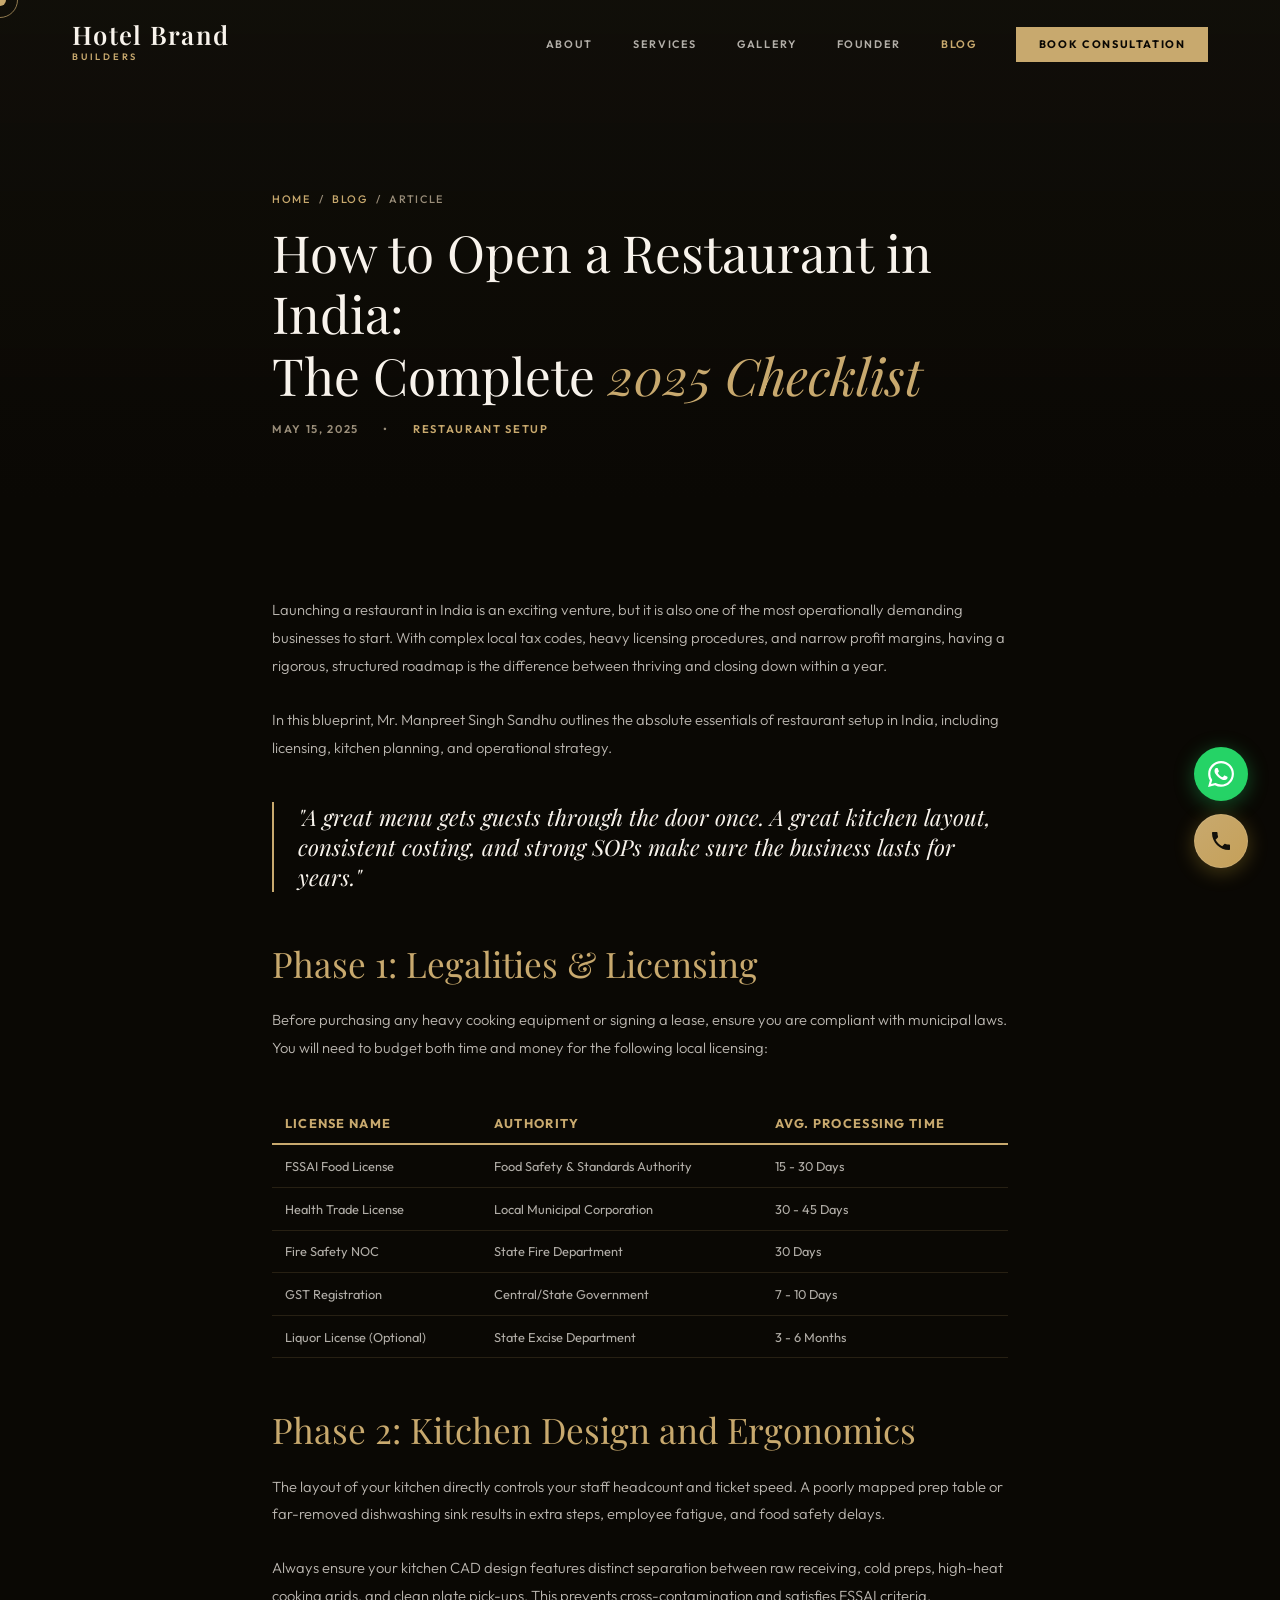
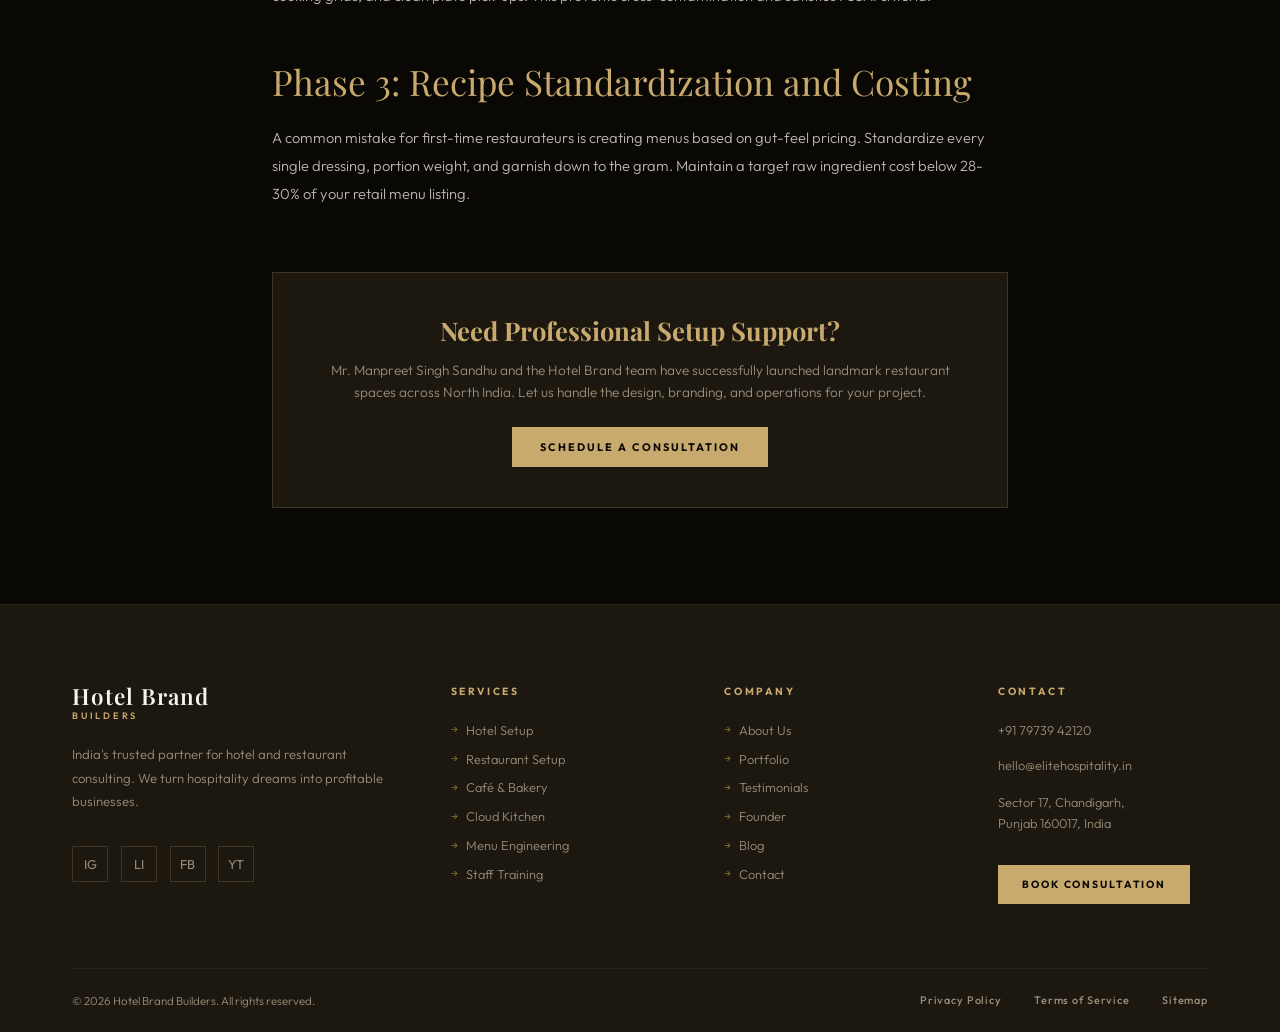
<file: blog-detail.html>
<!DOCTYPE html>
<html lang="en">

<head>
  <meta charset="UTF-8">
  <meta name="viewport" content="width=device-width, initial-scale=1.0">
  <title>How to Open a Restaurant in India: The Complete Checklist | Hotel Brand Builders</title>
  <meta name="description"
    content="Step-by-step checklist on licenses, menu design, kitchen layouts, and recruitment standard operating procedures for Indian restaurants.">
  <link rel="preconnect" href="https://fonts.googleapis.com">
  <link
    href="https://fonts.googleapis.com/css2?family=Outfit:wght@300;400;500;600;700;800&family=Playfair+Display:ital,wght@0,400;0,500;0,600;0,700;1,400&display=swap"
    rel="stylesheet">
  <link rel="stylesheet" href="css/style.css">
  <style>
    .blog-detail-container {
      max-width: 800px;
      margin: 0 auto;
      padding: 6rem 2rem;
    }

    .blog-post-content h2 {
      font-family: var(--font-display);
      font-size: 2.2rem;
      font-weight: 400;
      color: var(--gold);
      margin: 3rem 0 1.2rem;
    }

    .blog-post-content p {
      font-size: 0.92rem;
      font-weight: 300;
      line-height: 1.9;
      color: rgba(248, 243, 236, 0.75);
      margin-bottom: 1.6rem;
    }

    .blog-post-content blockquote {
      border-left: 2px solid var(--gold);
      padding-left: 1.5rem;
      font-family: var(--font-display);
      font-size: 1.4rem;
      font-style: italic;
      color: var(--warm-white);
      margin: 2.5rem 0;
    }

    .blog-post-content table {
      width: 100%;
      border-collapse: collapse;
      margin: 2.5rem 0;
      font-family: var(--font-body);
      font-size: 0.8rem;
    }

    .blog-post-content th {
      border-bottom: 2px solid var(--gold);
      text-align: left;
      padding: 0.8rem;
      font-weight: 700;
      color: var(--gold);
      text-transform: uppercase;
      letter-spacing: 0.1em;
    }

    .blog-post-content td {
      padding: 0.8rem;
      border-bottom: 1px solid rgba(200, 169, 110, 0.15);
      color: rgba(248, 243, 236, 0.7);
    }

    .post-meta-details {
      display: flex;
      gap: 1.5rem;
      font-size: 0.7rem;
      font-weight: 600;
      letter-spacing: 0.15em;
      text-transform: uppercase;
      color: var(--text-muted);
      margin-top: 1rem;
    }
  </style>
</head>

<body>

  <!-- Custom Cursor -->
  <div class="cursor" id="cursor"></div>
  <div class="cursor-ring" id="cursorRing"></div>

  <!-- Mobile Nav -->
  <div class="mobile-nav" id="mobileNav">
    <a href="about.html" onclick="closeMobileNav()">About</a>
    <a href="services.html" onclick="closeMobileNav()">Services</a>
    <a href="gallery.html" onclick="closeMobileNav()">Gallery</a>
    <a href="owner.html" onclick="closeMobileNav()">Founder</a>
    <a href="blog-listing.html" onclick="closeMobileNav()">Blog</a>
    <a href="contact.html" onclick="closeMobileNav()">Contact</a>
  </div>

  <!-- ════════════════ NAVBAR ════════════════ -->
  <nav class="navbar" id="navbar">
    <div class="container">
      <a href="index.html" class="nav-logo">
        <span class="nav-logo-text">Hotel Brand</span>
        <span class="nav-logo-sub">Builders</span>
      </a>
      <ul class="nav-links">
        <li><a href="about.html">About</a></li>
        <li><a href="services.html">Services</a></li>
        <li><a href="gallery.html">Gallery</a></li>
        <li><a href="owner.html">Founder</a></li>
        <li><a href="blog-listing.html" style="color: var(--gold);">Blog</a></li>
        <li><a href="contact.html" class="nav-cta">Book Consultation</a></li>
      </ul>
      <button class="hamburger" id="hamburger" onclick="toggleMobileNav()" aria-label="Menu">
        <span></span><span></span><span></span>
      </button>
    </div>
  </nav>

  <!-- ════════════════ SUBPAGE HERO ════════════════ -->
  <section class="subpage-hero" style="padding: 12rem 0 4rem; text-align: left;">
    <div class="container" style="max-width: 800px;">
      <div class="breadcrumbs" style="justify-content: flex-start;">
        <a href="index.html">Home</a>
        <span>/</span>
        <a href="blog-listing.html">Blog</a>
        <span>/</span>
        <span>Article</span>
      </div>
      <h1 class="section-title" style="font-size: clamp(2rem, 5vw, 3.2rem); margin-top: 1rem; line-height: 1.2;">
        How to Open a Restaurant in India:<br>The Complete <em>2025 Checklist</em>
      </h1>
      <div class="post-meta-details">
        <span>May 15, 2025</span>
        <span>•</span>
        <span style="color: var(--gold);">Restaurant Setup</span>
      </div>
    </div>
  </section>

  <!-- ════════════════ ARTICLE CONTENT ════════════════ -->
  <article style="background: var(--black);">
    <div class="blog-detail-container">
      <div class="blog-post-content reveal">

        <p>
          Launching a restaurant in India is an exciting venture, but it is also one of the most operationally demanding
          businesses to start. With complex local tax codes, heavy licensing procedures, and narrow profit margins,
          having a rigorous, structured roadmap is the difference between thriving and closing down within a year.
        </p>

        <p>
          In this blueprint, Mr. Manpreet Singh Sandhu outlines the absolute essentials of restaurant setup in India,
          including licensing, kitchen planning, and operational strategy.
        </p>

        <blockquote>
          "A great menu gets guests through the door once. A great kitchen layout, consistent costing, and strong SOPs
          make sure the business lasts for years."
        </blockquote>

        <h2>Phase 1: Legalities & Licensing</h2>
        <p>
          Before purchasing any heavy cooking equipment or signing a lease, ensure you are compliant with municipal
          laws. You will need to budget both time and money for the following local licensing:
        </p>

        <table>
          <thead>
            <tr>
              <th>License Name</th>
              <th>Authority</th>
              <th>Avg. Processing Time</th>
            </tr>
          </thead>
          <tbody>
            <tr>
              <td>FSSAI Food License</td>
              <td>Food Safety & Standards Authority</td>
              <td>15 - 30 Days</td>
            </tr>
            <tr>
              <td>Health Trade License</td>
              <td>Local Municipal Corporation</td>
              <td>30 - 45 Days</td>
            </tr>
            <tr>
              <td>Fire Safety NOC</td>
              <td>State Fire Department</td>
              <td>30 Days</td>
            </tr>
            <tr>
              <td>GST Registration</td>
              <td>Central/State Government</td>
              <td>7 - 10 Days</td>
            </tr>
            <tr>
              <td>Liquor License (Optional)</td>
              <td>State Excise Department</td>
              <td>3 - 6 Months</td>
            </tr>
          </tbody>
        </table>

        <h2>Phase 2: Kitchen Design and Ergonomics</h2>
        <p>
          The layout of your kitchen directly controls your staff headcount and ticket speed. A poorly mapped prep table
          or far-removed dishwashing sink results in extra steps, employee fatigue, and food safety delays.
        </p>
        <p>
          Always ensure your kitchen CAD design features distinct separation between raw receiving, cold preps,
          high-heat cooking grids, and clean plate pick-ups. This prevents cross-contamination and satisfies FSSAI
          criteria.
        </p>

        <h2>Phase 3: Recipe Standardization and Costing</h2>
        <p>
          A common mistake for first-time restaurateurs is creating menus based on gut-feel pricing. Standardize every
          single dressing, portion weight, and garnish down to the gram. Maintain a target raw ingredient cost below
          28-30% of your retail menu listing.
        </p>

        <div
          style="background: var(--dark2); border: 1px solid rgba(200,169,110,0.2); padding: 2.5rem; margin-top: 4rem; text-align: center;">
          <h3 style="font-family: var(--font-display); font-size: 1.6rem; color: var(--gold); margin-bottom: 0.8rem;">
            Need Professional Setup Support?</h3>
          <p style="font-size: 0.85rem; color: var(--text-muted); line-height: 1.6; margin-bottom: 1.5rem;">
            Mr. Manpreet Singh Sandhu and the Hotel Brand team have successfully launched landmark restaurant
            spaces across North India. Let us handle the design, branding, and operations for your project.
          </p>
          <a href="contact.html" class="btn-primary" style="font-size:0.68rem; padding:0.8rem 1.8rem;"><span>Schedule a
              Consultation</span></a>
        </div>

      </div>
    </div>
  </article>

  <!-- ════════════════ FOOTER ════════════════ -->
  <footer>
    <div class="footer-main">
      <div class="container">
        <div class="footer-grid">
          <div>
            <a href="index.html" class="nav-logo" style="display:inline-flex; margin-bottom:0.2rem;">
              <span class="nav-logo-text" style="font-size:1.4rem;">Hotel Brand</span>
              <span class="nav-logo-sub" style="margin-top:0.15rem;">Builders</span>
            </a>
            <p class="footer-brand-desc">
              India's trusted partner for hotel and restaurant consulting. We turn hospitality dreams into profitable
              businesses.
            </p>
            <div class="footer-social">
              <a href="#" class="social-btn" aria-label="Instagram">IG</a>
              <a href="#" class="social-btn" aria-label="LinkedIn">LI</a>
              <a href="#" class="social-btn" aria-label="Facebook">FB</a>
              <a href="#" class="social-btn" aria-label="YouTube">YT</a>
            </div>
          </div>
          <div>
            <div class="footer-col-title">Services</div>
            <ul class="footer-links">
              <li><a href="services.html">Hotel Setup</a></li>
              <li><a href="services.html">Restaurant Setup</a></li>
              <li><a href="services.html">Café & Bakery</a></li>
              <li><a href="services.html">Cloud Kitchen</a></li>
              <li><a href="services.html">Menu Engineering</a></li>
              <li><a href="services.html">Staff Training</a></li>
            </ul>
          </div>
          <div>
            <div class="footer-col-title">Company</div>
            <ul class="footer-links">
              <li><a href="about.html">About Us</a></li>
              <li><a href="gallery.html">Portfolio</a></li>
              <li><a href="index.html#testimonials">Testimonials</a></li>
              <li><a href="owner.html">Founder</a></li>
              <li><a href="blog-listing.html">Blog</a></li>
              <li><a href="contact.html">Contact</a></li>
            </ul>
          </div>
          <div>
            <div class="footer-col-title">Contact</div>
            <ul class="footer-links" style="gap:1.2rem;">
              <li style="display:block; color:var(--text-muted); font-size:0.8rem; font-weight:300;">+91 79739 42120
              </li>
              <li style="display:block; color:var(--text-muted); font-size:0.8rem; font-weight:300;">
                hello@elitehospitality.in</li>
              <li style="display:block; color:var(--text-muted); font-size:0.8rem; font-weight:300; line-height:1.6;">
                Sector 17, Chandigarh,<br>Punjab 160017, India</li>
            </ul>
            <div style="margin-top:2rem;">
              <a href="contact.html" class="btn-primary" style="font-size:0.65rem; padding:0.8rem 1.5rem;"><span>Book
                  Consultation</span></a>
            </div>
          </div>
        </div>
      </div>
    </div>
    <div class="container">
      <div class="footer-bottom">
        <div class="footer-copy">© 2026 Hotel Brand Builders. All rights reserved.</div>
        <div class="footer-bottom-links">
          <a href="#">Privacy Policy</a>
          <a href="#">Terms of Service</a>
          <a href="#">Sitemap</a>
        </div>
      </div>
    </div>
  </footer>

  <!-- Floating WhatsApp -->
  <a href="https://wa.me/917973942120" class="float-wa" target="_blank" rel="noopener" aria-label="Chat on WhatsApp">
    <svg viewBox="0 0 24 24">
      <path
        d="M17.472 14.382c-.297-.149-1.758-.867-2.03-.967-.273-.099-.471-.148-.67.15-.197.297-.767.966-.94 1.164-.173.199-.347.223-.644.075-.297-.15-1.255-.463-2.39-1.475-.883-.788-1.48-1.761-1.653-2.059-.173-.297-.018-.458.13-.606.134-.133.298-.347.446-.52.149-.174.198-.298.298-.497.099-.198.05-.371-.025-.52-.075-.149-.669-1.612-.916-2.207-.242-.579-.487-.5-.669-.51-.173-.008-.371-.01-.57-.01-.198 0-.52.074-.792.372-.272.297-1.04 1.016-1.04 2.479 0 1.462 1.065 2.875 1.213 3.074.149.198 2.096 3.2 5.077 4.487.709.306 1.262.489 1.694.625.712.227 1.36.195 1.871.118.571-.085 1.758-.719 2.006-1.413.248-.694.248-1.289.173-1.413-.074-.124-.272-.198-.57-.347m-5.421 7.403h-.004a9.87 9.87 0 01-5.031-1.378l-.361-.214-3.741.982.998-3.648-.235-.374a9.86 9.86 0 01-1.51-5.26c.001-5.45 4.436-9.884 9.888-9.884 2.64 0 5.122 1.03 6.988 2.898a9.825 9.825 0 012.893 6.994c-.003 5.45-4.437 9.884-9.885 9.884m8.413-18.297A11.815 11.815 0 0012.05 0C5.495 0 .16 5.335.157 11.892c0 2.096.547 4.142 1.588 5.945L.057 24l6.305-1.654a11.882 11.882 0 005.683 1.448h.005c6.554 0 11.89-5.335 11.893-11.893a11.821 11.821 0 00-3.48-8.413Z" />
    </svg>
  </a>

  <!-- Floating Call Button -->
  <a href="tel:+917973942120" class="float-phone" aria-label="Call Us">
    <svg viewBox="0 0 24 24">
      <path
        d="M20 15.5c-1.2 0-2.4-.2-3.6-.6-.3-.1-.7 0-1 .2l-2.2 2.2c-2.8-1.4-5.1-3.8-6.6-6.6l2.2-2.2c.3-.3.4-.7.2-1-.3-1.1-.5-2.3-.5-3.5 0-.6-.4-1-1-1H4c-.6 0-1 .4-1 1 0 9.4 7.6 17 17 17 .6 0 1-.4 1-1v-3.5c0-.6-.4-1-1-1z" />
    </svg>
  </a>

  <script src="js/script.js" defer></script>
</body>

</html>
</file>
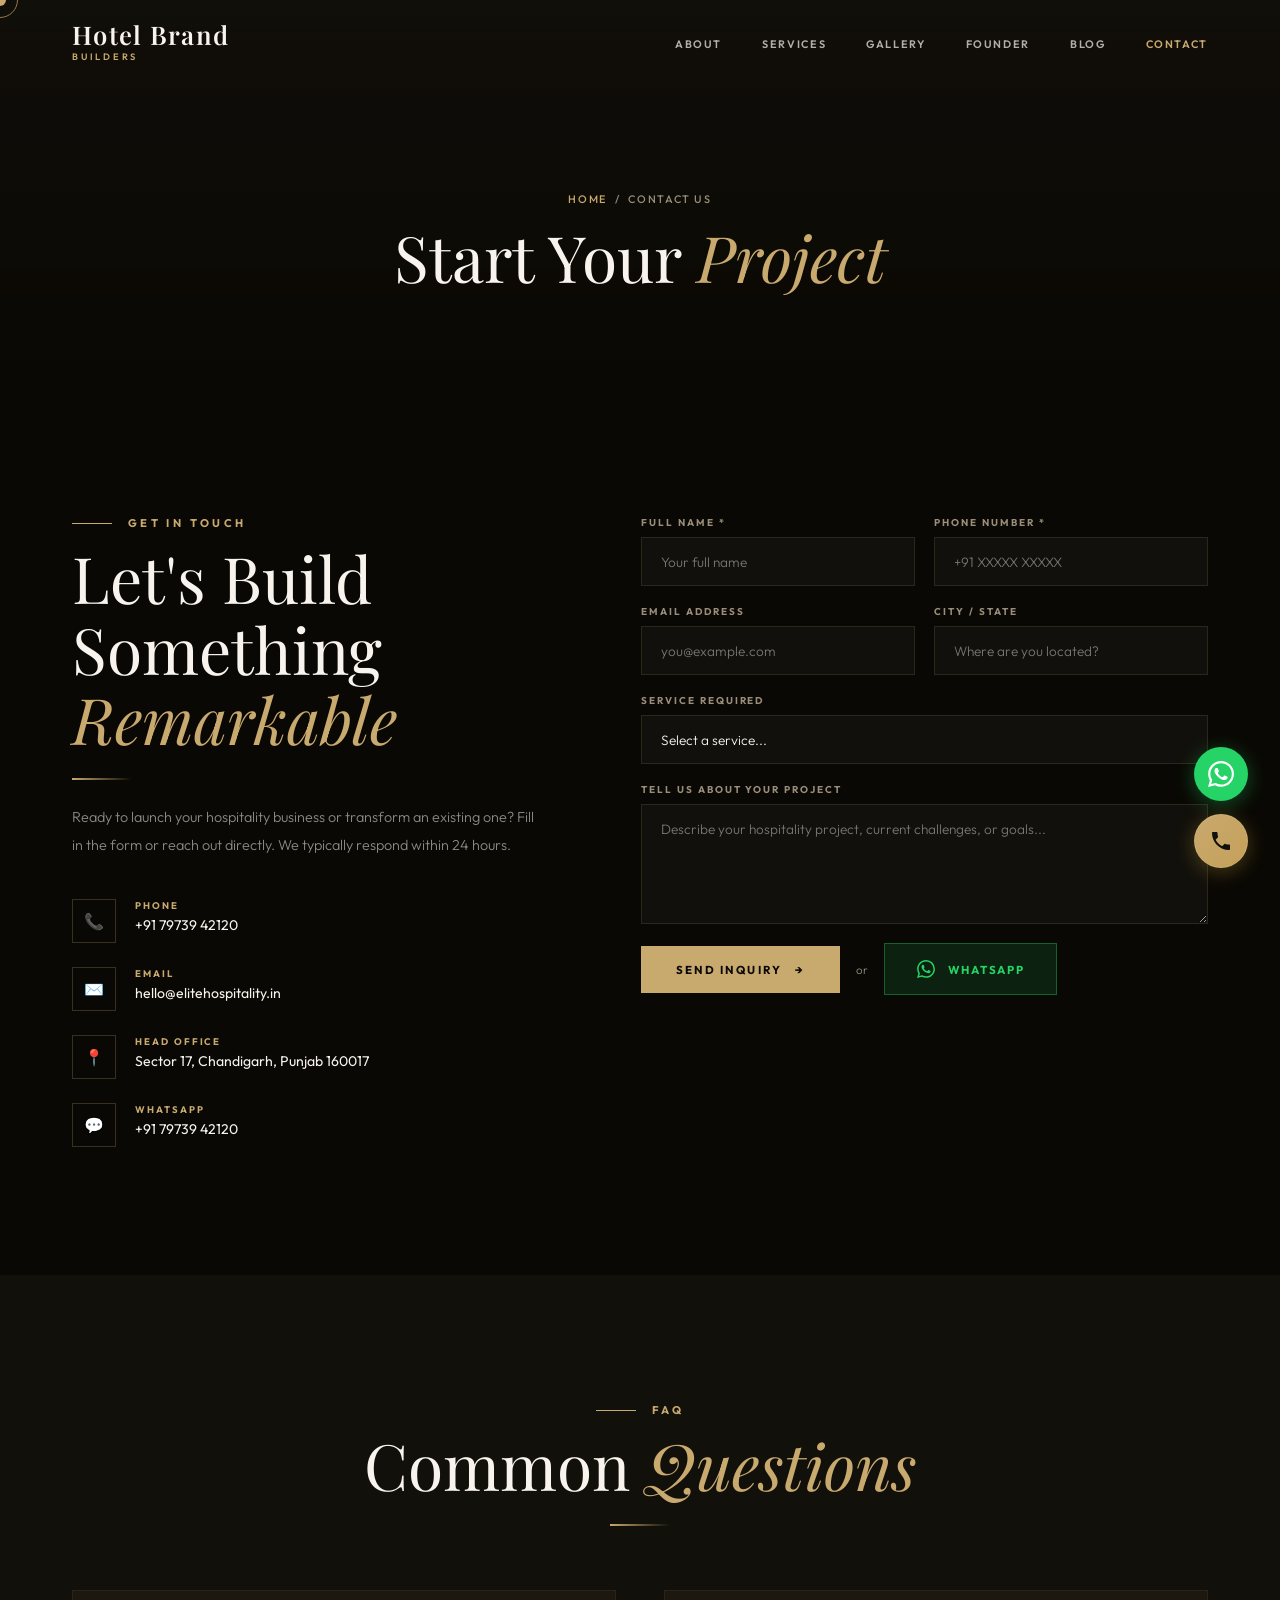
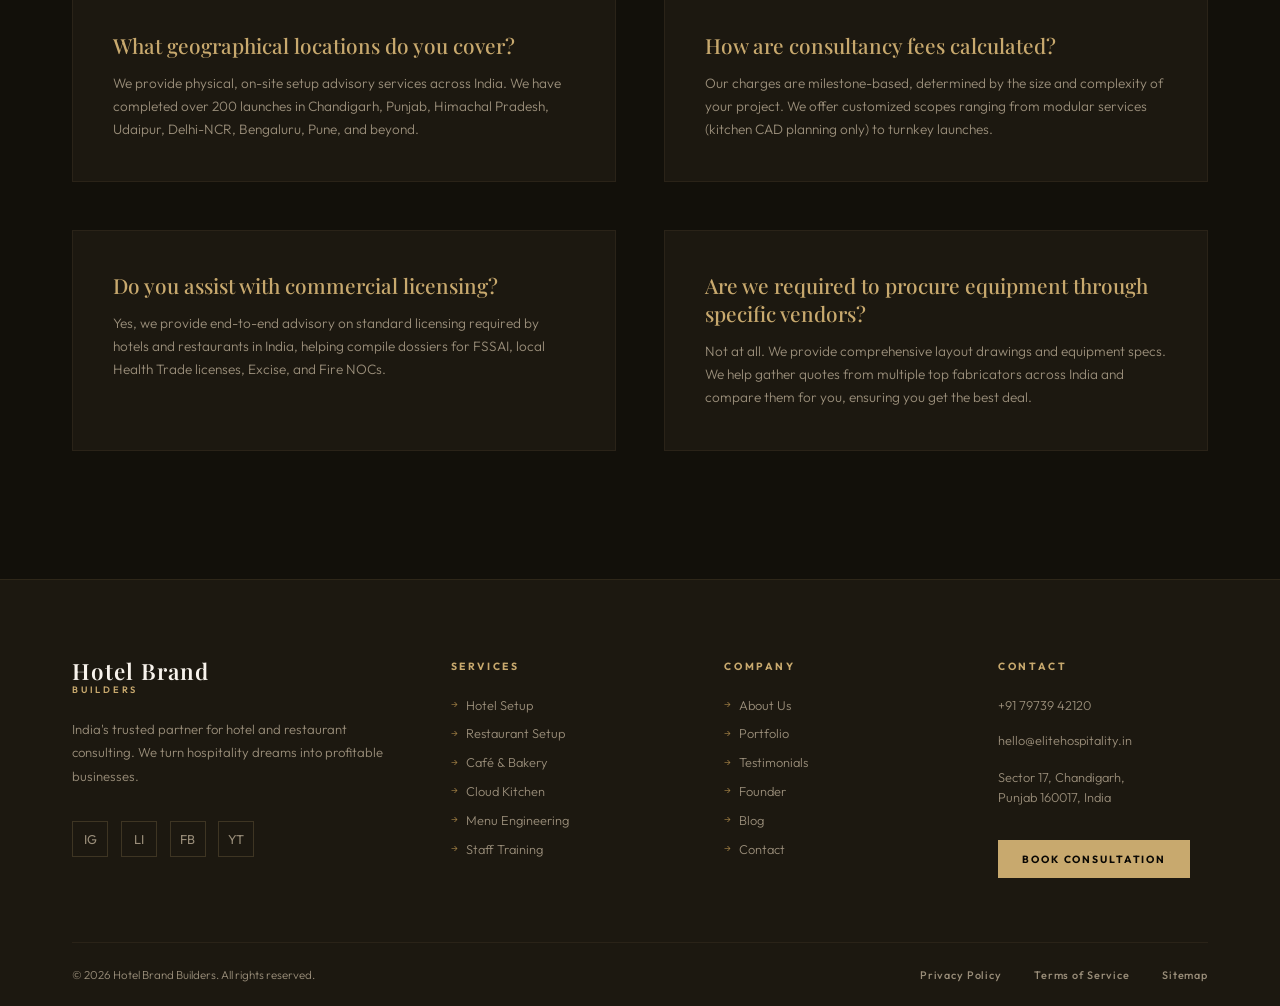
<file: contact.html>
<!DOCTYPE html>
<html lang="en">

<head>
  <meta charset="UTF-8">
  <meta name="viewport" content="width=device-width, initial-scale=1.0">
  <title>Contact Us | Hotel Brand Builders</title>
  <meta name="description"
    content="Get in touch with Chef Arjun Mehta and our advisory network. Book your hotel or restaurant setup consultation.">
  <link rel="preconnect" href="https://fonts.googleapis.com">
  <link
    href="https://fonts.googleapis.com/css2?family=Outfit:wght@300;400;500;600;700;800&family=Playfair+Display:ital,wght@0,400;0,500;0,600;0,700;1,400&display=swap"
    rel="stylesheet">
  <link rel="stylesheet" href="css/style.css">
  <style>
    .faq-section {
      padding: 8rem 0;
      background: var(--dark);
    }

    .faq-grid {
      display: grid;
      grid-template-columns: 1fr 1fr;
      gap: 3rem;
      margin-top: 4rem;
    }

    .faq-card {
      background: var(--dark2);
      border: 1px solid rgba(200, 169, 110, 0.08);
      padding: 2.5rem;
    }

    .faq-question {
      font-family: var(--font-display);
      font-size: 1.3rem;
      font-weight: 500;
      color: var(--gold);
      margin-bottom: 0.8rem;
    }

    .faq-answer {
      font-size: 0.85rem;
      font-weight: 300;
      line-height: 1.7;
      color: var(--text-muted);
    }

    @media (max-width: 768px) {
      .faq-grid {
        grid-template-columns: 1fr;
      }
    }
  </style>
</head>

<body>

  <!-- Custom Cursor -->
  <div class="cursor" id="cursor"></div>
  <div class="cursor-ring" id="cursorRing"></div>

  <!-- Mobile Nav -->
  <div class="mobile-nav" id="mobileNav">
    <a href="about.html" onclick="closeMobileNav()">About</a>
    <a href="services.html" onclick="closeMobileNav()">Services</a>
    <a href="gallery.html" onclick="closeMobileNav()">Gallery</a>
    <a href="owner.html" onclick="closeMobileNav()">Founder</a>
    <a href="blog-listing.html" onclick="closeMobileNav()">Blog</a>
    <a href="contact.html" onclick="closeMobileNav()">Contact</a>
  </div>

  <!-- ════════════════ NAVBAR ════════════════ -->
  <nav class="navbar" id="navbar">
    <div class="container">
      <a href="index.html" class="nav-logo">
        <span class="nav-logo-text">Hotel Brand</span>
        <span class="nav-logo-sub">Builders</span>
      </a>
      <ul class="nav-links">
        <li><a href="about.html">About</a></li>
        <li><a href="services.html">Services</a></li>
        <li><a href="gallery.html">Gallery</a></li>
        <li><a href="owner.html">Founder</a></li>
        <li><a href="blog-listing.html">Blog</a></li>
        <li><a href="contact.html" style="color: var(--gold);">Contact</a></li>
      </ul>
      <button class="hamburger" id="hamburger" onclick="toggleMobileNav()" aria-label="Menu">
        <span></span><span></span><span></span>
      </button>
    </div>
  </nav>

  <!-- ════════════════ SUBPAGE HERO ════════════════ -->
  <section class="subpage-hero">
    <div class="container">
      <div class="breadcrumbs">
        <a href="index.html">Home</a>
        <span>/</span>
        <span>Contact Us</span>
      </div>
      <h1 class="section-title">Start Your <em>Project</em></h1>
    </div>
  </section>

  <!-- ════════════════ CONTACT GRID ════════════════ -->
  <section id="contact" style="background: var(--black);">
    <div class="container">
      <div class="contact-grid">
        <div class="contact-info">
          <div class="section-label reveal">Get In Touch</div>
          <h2 class="section-title reveal reveal-delay-1">
            Let's Build<br>Something <em>Remarkable</em>
          </h2>
          <div class="gold-line reveal reveal-delay-2"></div>
          <p class="reveal reveal-delay-2">
            Ready to launch your hospitality business or transform an existing one? Fill in the form or reach out
            directly. We typically respond within 24 hours.
          </p>
          <div class="contact-items reveal reveal-delay-3">
            <div class="contact-item">
              <div class="contact-item-icon">📞</div>
              <div class="contact-item-text">
                <div class="contact-item-label">Phone</div>
                <div class="contact-item-value">+91 79739 42120</div>
              </div>
            </div>
            <div class="contact-item">
              <div class="contact-item-icon">✉️</div>
              <div class="contact-item-text">
                <div class="contact-item-label">Email</div>
                <div class="contact-item-value">hello@elitehospitality.in</div>
              </div>
            </div>
            <div class="contact-item">
              <div class="contact-item-icon">📍</div>
              <div class="contact-item-text">
                <div class="contact-item-label">Head Office</div>
                <div class="contact-item-value">Sector 17, Chandigarh, Punjab 160017</div>
              </div>
            </div>
            <div class="contact-item">
              <div class="contact-item-icon">💬</div>
              <div class="contact-item-text">
                <div class="contact-item-label">WhatsApp</div>
                <div class="contact-item-value">+91 79739 42120</div>
              </div>
            </div>
          </div>
        </div>
        <div class="contact-form reveal reveal-delay-2">
          <form action="success.html" method="GET">
            <div class="form-row">
              <div class="form-group">
                <label for="fname">Full Name *</label>
                <input type="text" id="fname" name="fname" placeholder="Your full name" required>
              </div>
              <div class="form-group">
                <label for="phone">Phone Number *</label>
                <input type="tel" id="phone" name="phone" placeholder="+91 XXXXX XXXXX" required>
              </div>
            </div>
            <div class="form-row">
              <div class="form-group">
                <label for="email">Email Address</label>
                <input type="email" id="email" name="email" placeholder="you@example.com">
              </div>
              <div class="form-group">
                <label for="city">City / State</label>
                <input type="text" id="city" name="city" placeholder="Where are you located?">
              </div>
            </div>
            <div class="form-group form-full">
              <label for="service">Service Required</label>
              <select id="service" name="service" required>
                <option value="">Select a service...</option>
                <option>Hotel Setup Consulting</option>
                <option>Restaurant Setup</option>
                <option>Café & Bakery Consulting</option>
                <option>Cloud Kitchen Setup</option>
                <option>Menu Engineering</option>
                <option>Kitchen Planning & Layout</option>
                <option>Staff Hiring & Training</option>
                <option>SOP Development</option>
                <option>Operational Audit</option>
                <option>Cost Control & Profit Optimization</option>
              </select>
            </div>
            <div class="form-group form-full">
              <label for="message">Tell Us About Your Project</label>
              <textarea id="message" name="message"
                placeholder="Describe your hospitality project, current challenges, or goals..." required></textarea>
            </div>
            <div class="form-submit">
              <button type="submit" class="btn-primary"><span>Send Inquiry</span><span>→</span></button>
              <span class="form-note">or</span>
              <a href="https://wa.me/917973942120" class="whatsapp-btn" target="_blank">
                <svg class="whatsapp-icon" viewBox="0 0 24 24">
                  <path
                    d="M17.472 14.382c-.297-.149-1.758-.867-2.03-.967-.273-.099-.471-.148-.67.15-.197.297-.767.966-.94 1.164-.173.199-.347.223-.644.075-.297-.15-1.255-.463-2.39-1.475-.883-.788-1.48-1.761-1.653-2.059-.173-.297-.018-.458.13-.606.134-.133.298-.347.446-.52.149-.174.198-.298.298-.497.099-.198.05-.371-.025-.52-.075-.149-.669-1.612-.916-2.207-.242-.579-.487-.5-.669-.51-.173-.008-.371-.01-.57-.01-.198 0-.52.074-.792.372-.272.297-1.04 1.016-1.04 2.479 0 1.462 1.065 2.875 1.213 3.074.149.198 2.096 3.2 5.077 4.487.709.306 1.262.489 1.694.625.712.227 1.36.195 1.871.118.571-.085 1.758-.719 2.006-1.413.248-.694.248-1.289.173-1.413-.074-.124-.272-.198-.57-.347m-5.421 7.403h-.004a9.87 9.87 0 01-5.031-1.378l-.361-.214-3.741.982.998-3.648-.235-.374a9.86 9.86 0 01-1.51-5.26c.001-5.45 4.436-9.884 9.888-9.884 2.64 0 5.122 1.03 6.988 2.898a9.825 9.825 0 012.893 6.994c-.003 5.45-4.437 9.884-9.885 9.884m8.413-18.297A11.815 11.815 0 0012.05 0C5.495 0 .16 5.335.157 11.892c0 2.096.547 4.142 1.588 5.945L.057 24l6.305-1.654a11.882 11.882 0 005.683 1.448h.005c6.554 0 11.89-5.335 11.893-11.893a11.821 11.821 0 00-3.48-8.413Z" />
                </svg>
                WhatsApp
              </a>
            </div>
          </form>
        </div>
      </div>
    </div>
  </section>

  <!-- ════════════════ FAQS SECTION ════════════════ -->
  <section class="faq-section">
    <div class="container">
      <div style="text-align: center; max-width: 600px; margin: 0 auto;">
        <div class="section-label reveal" style="justify-content: center;">FAQ</div>
        <h2 class="section-title reveal reveal-delay-1">Common <em>Questions</em></h2>
        <div class="gold-line" style="margin: 1.5rem auto;"></div>
      </div>
      <div class="faq-grid reveal">

        <div class="faq-card">
          <div class="faq-question">What geographical locations do you cover?</div>
          <div class="faq-answer">
            We provide physical, on-site setup advisory services across India. We have completed over 200 launches in
            Chandigarh, Punjab, Himachal Pradesh, Udaipur, Delhi-NCR, Bengaluru, Pune, and beyond.
          </div>
        </div>

        <div class="faq-card">
          <div class="faq-question">How are consultancy fees calculated?</div>
          <div class="faq-answer">
            Our charges are milestone-based, determined by the size and complexity of your project. We offer customized
            scopes ranging from modular services (kitchen CAD planning only) to turnkey launches.
          </div>
        </div>

        <div class="faq-card">
          <div class="faq-question">Do you assist with commercial licensing?</div>
          <div class="faq-answer">
            Yes, we provide end-to-end advisory on standard licensing required by hotels and restaurants in India,
            helping compile dossiers for FSSAI, local Health Trade licenses, Excise, and Fire NOCs.
          </div>
        </div>

        <div class="faq-card">
          <div class="faq-question">Are we required to procure equipment through specific vendors?</div>
          <div class="faq-answer">
            Not at all. We provide comprehensive layout drawings and equipment specs. We help gather quotes from
            multiple top fabricators across India and compare them for you, ensuring you get the best deal.
          </div>
        </div>

      </div>
    </div>
  </section>

  <!-- ════════════════ FOOTER ════════════════ -->
  <footer>
    <div class="footer-main">
      <div class="container">
        <div class="footer-grid">
          <div>
            <a href="index.html" class="nav-logo" style="display:inline-flex; margin-bottom:0.2rem;">
              <span class="nav-logo-text" style="font-size:1.4rem;">Hotel Brand</span>
              <span class="nav-logo-sub" style="margin-top:0.15rem;">Builders</span>
            </a>
            <p class="footer-brand-desc">
              India's trusted partner for hotel and restaurant consulting. We turn hospitality dreams into profitable
              businesses.
            </p>
            <div class="footer-social">
              <a href="#" class="social-btn" aria-label="Instagram">IG</a>
              <a href="#" class="social-btn" aria-label="LinkedIn">LI</a>
              <a href="#" class="social-btn" aria-label="Facebook">FB</a>
              <a href="#" class="social-btn" aria-label="YouTube">YT</a>
            </div>
          </div>
          <div>
            <div class="footer-col-title">Services</div>
            <ul class="footer-links">
              <li><a href="services.html">Hotel Setup</a></li>
              <li><a href="services.html">Restaurant Setup</a></li>
              <li><a href="services.html">Café & Bakery</a></li>
              <li><a href="services.html">Cloud Kitchen</a></li>
              <li><a href="services.html">Menu Engineering</a></li>
              <li><a href="services.html">Staff Training</a></li>
            </ul>
          </div>
          <div>
            <div class="footer-col-title">Company</div>
            <ul class="footer-links">
              <li><a href="about.html">About Us</a></li>
              <li><a href="gallery.html">Portfolio</a></li>
              <li><a href="index.html#testimonials">Testimonials</a></li>
              <li><a href="owner.html">Founder</a></li>
              <li><a href="blog-listing.html">Blog</a></li>
              <li><a href="contact.html">Contact</a></li>
            </ul>
          </div>
          <div>
            <div class="footer-col-title">Contact</div>
            <ul class="footer-links" style="gap:1.2rem;">
              <li style="display:block; color:var(--text-muted); font-size:0.8rem; font-weight:300;">+91 79739 42120
              </li>
              <li style="display:block; color:var(--text-muted); font-size:0.8rem; font-weight:300;">
                hello@elitehospitality.in</li>
              <li style="display:block; color:var(--text-muted); font-size:0.8rem; font-weight:300; line-height:1.6;">
                Sector 17, Chandigarh,<br>Punjab 160017, India</li>
            </ul>
            <div style="margin-top:2rem;">
              <a href="contact.html" class="btn-primary" style="font-size:0.65rem; padding:0.8rem 1.5rem;"><span>Book
                  Consultation</span></a>
            </div>
          </div>
        </div>
      </div>
    </div>
    <div class="container">
      <div class="footer-bottom">
        <div class="footer-copy">© 2026 Hotel Brand Builders. All rights reserved.</div>
        <div class="footer-bottom-links">
          <a href="#">Privacy Policy</a>
          <a href="#">Terms of Service</a>
          <a href="#">Sitemap</a>
        </div>
      </div>
    </div>
  </footer>

  <!-- Floating WhatsApp -->
  <a href="https://wa.me/917973942120" class="float-wa" target="_blank" rel="noopener" aria-label="Chat on WhatsApp">
    <svg viewBox="0 0 24 24">
      <path
        d="M17.472 14.382c-.297-.149-1.758-.867-2.03-.967-.273-.099-.471-.148-.67.15-.197.297-.767.966-.94 1.164-.173.199-.347.223-.644.075-.297-.15-1.255-.463-2.39-1.475-.883-.788-1.48-1.761-1.653-2.059-.173-.297-.018-.458.13-.606.134-.133.298-.347.446-.52.149-.174.198-.298.298-.497.099-.198.05-.371-.025-.52-.075-.149-.669-1.612-.916-2.207-.242-.579-.487-.5-.669-.51-.173-.008-.371-.01-.57-.01-.198 0-.52.074-.792.372-.272.297-1.04 1.016-1.04 2.479 0 1.462 1.065 2.875 1.213 3.074.149.198 2.096 3.2 5.077 4.487.709.306 1.262.489 1.694.625.712.227 1.36.195 1.871.118.571-.085 1.758-.719 2.006-1.413.248-.694.248-1.289.173-1.413-.074-.124-.272-.198-.57-.347m-5.421 7.403h-.004a9.87 9.87 0 01-5.031-1.378l-.361-.214-3.741.982.998-3.648-.235-.374a9.86 9.86 0 01-1.51-5.26c.001-5.45 4.436-9.884 9.888-9.884 2.64 0 5.122 1.03 6.988 2.898a9.825 9.825 0 012.893 6.994c-.003 5.45-4.437 9.884-9.885 9.884m8.413-18.297A11.815 11.815 0 0012.05 0C5.495 0 .16 5.335.157 11.892c0 2.096.547 4.142 1.588 5.945L.057 24l6.305-1.654a11.882 11.882 0 005.683 1.448h.005c6.554 0 11.89-5.335 11.893-11.893a11.821 11.821 0 00-3.48-8.413Z" />
    </svg>
  </a>

  <!-- Floating Call Button -->
  <a href="tel:+917973942120" class="float-phone" aria-label="Call Us">
    <svg viewBox="0 0 24 24">
      <path
        d="M20 15.5c-1.2 0-2.4-.2-3.6-.6-.3-.1-.7 0-1 .2l-2.2 2.2c-2.8-1.4-5.1-3.8-6.6-6.6l2.2-2.2c.3-.3.4-.7.2-1-.3-1.1-.5-2.3-.5-3.5 0-.6-.4-1-1-1H4c-.6 0-1 .4-1 1 0 9.4 7.6 17 17 17 .6 0 1-.4 1-1v-3.5c0-.6-.4-1-1-1z" />
    </svg>
  </a>

  <script src="js/script.js" defer></script>
</body>

</html>
</file>
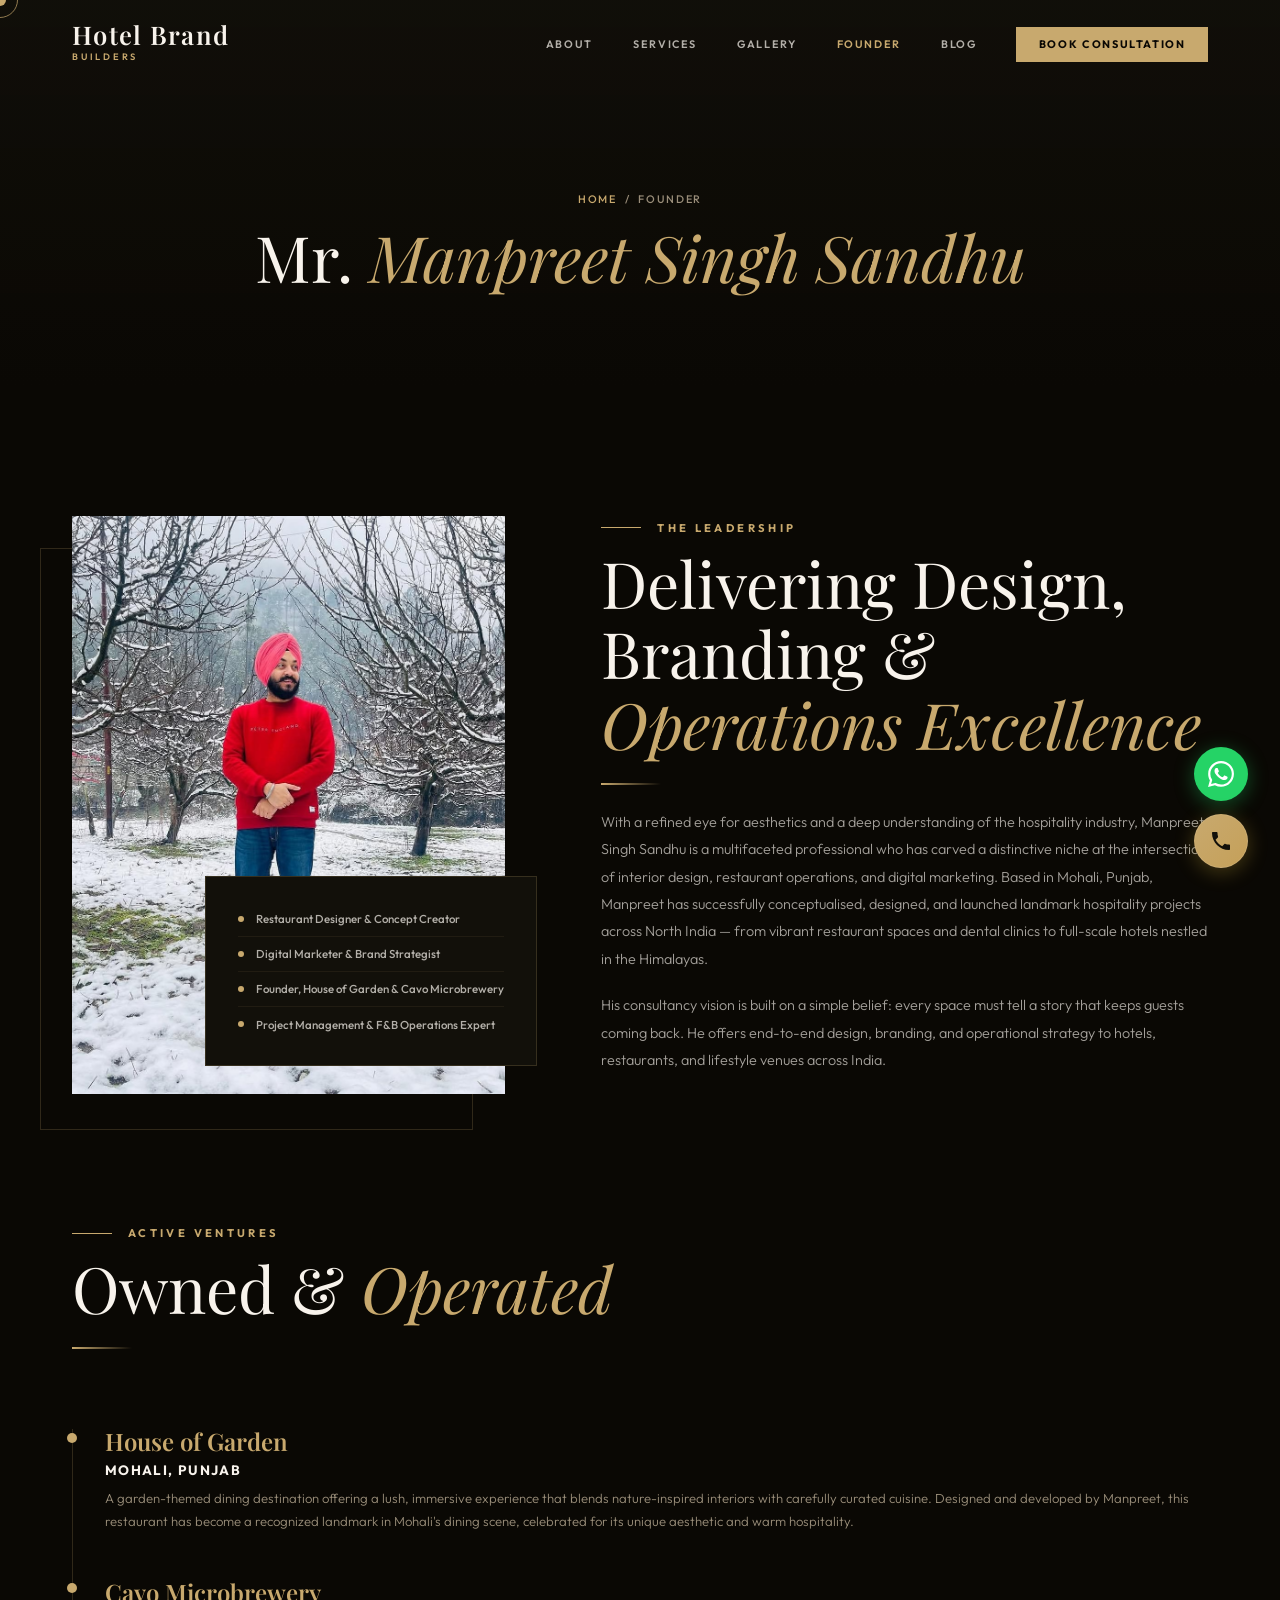
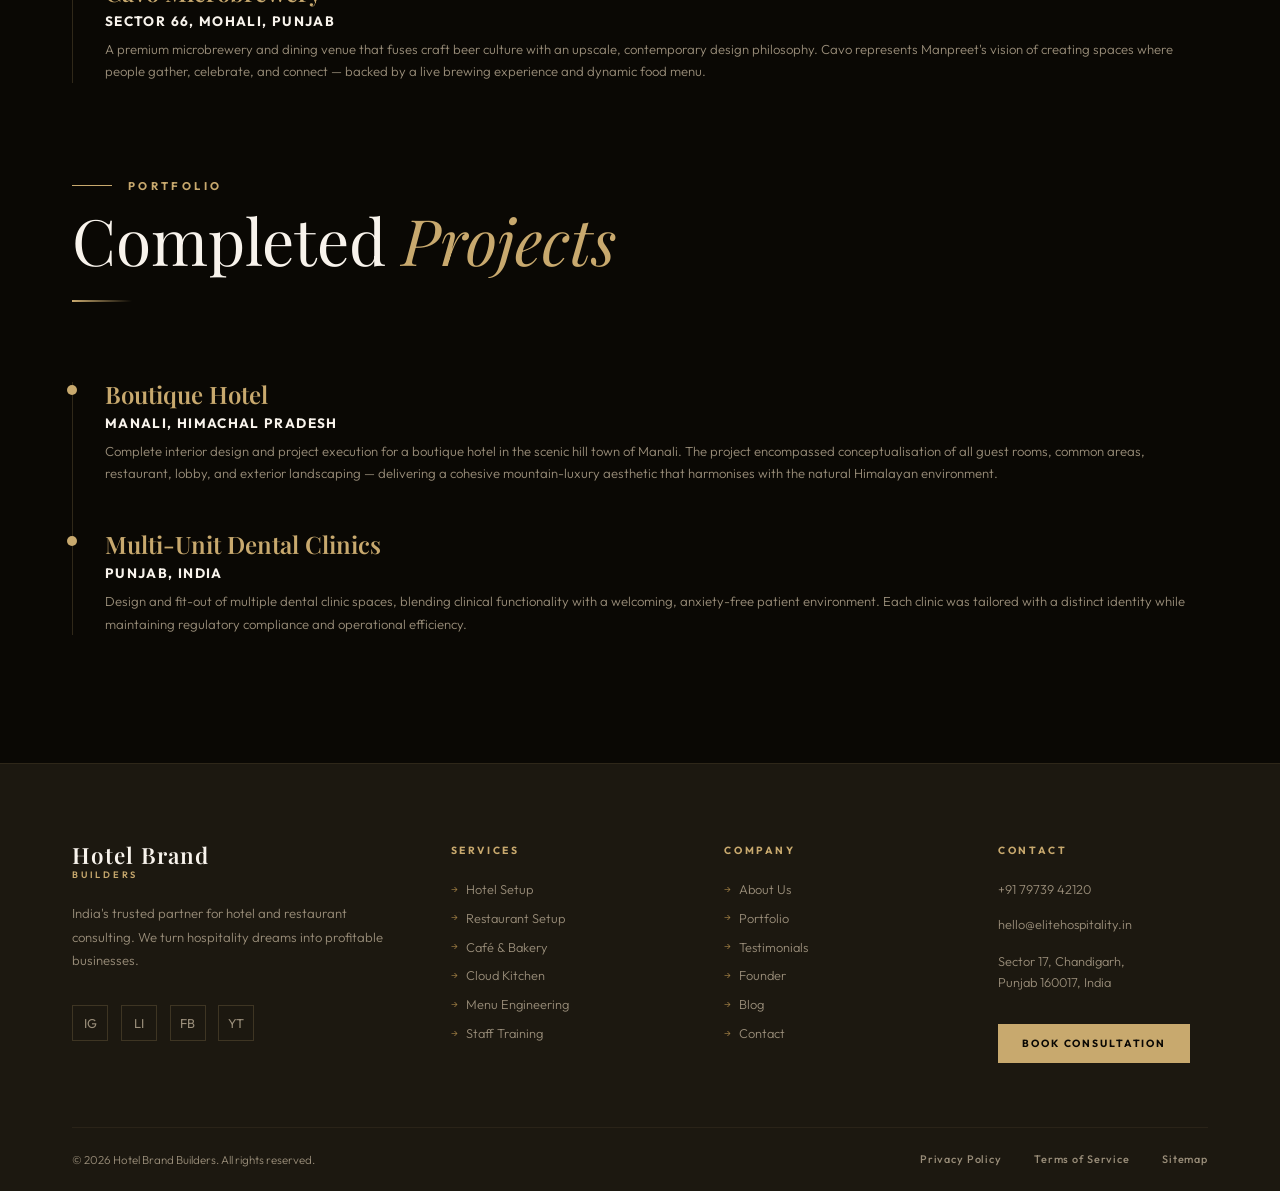
<file: owner.html>
<!DOCTYPE html>
<html lang="en">

<head>
  <meta charset="UTF-8">
  <meta name="viewport" content="width=device-width, initial-scale=1.0">
  <title>Restaurant Designer & Hospitality Consultant Mr. Manpreet Singh Sandhu | Hotel Brand Builders</title>
  <meta name="description"
    content="Read Mr. Manpreet Singh Sandhu's profile, background in restaurant design, digital marketing, operations management, and brand building for F&B ventures across India.">
  <link rel="preconnect" href="https://fonts.googleapis.com">
  <link
    href="https://fonts.googleapis.com/css2?family=Outfit:wght@300;400;500;600;700;800&family=Playfair+Display:ital,wght@0,400;0,500;0,600;0,700;1,400&display=swap"
    rel="stylesheet">
  <link rel="stylesheet" href="css/style.css">
  <style>
    .timeline-container {
      margin-top: 5rem;
      border-left: 1px solid rgba(200, 169, 110, 0.2);
      padding-left: 2rem;
      display: flex;
      flex-direction: column;
      gap: 3rem;
    }

    .timeline-item {
      position: relative;
    }

    .timeline-item::before {
      content: '';
      position: absolute;
      left: -2.35rem;
      top: 0.2rem;
      width: 10px;
      height: 10px;
      background: var(--gold);
      border-radius: 50%;
    }

    .timeline-year {
      font-family: var(--font-display);
      font-size: 1.5rem;
      font-weight: 600;
      color: var(--gold);
      line-height: 1;
      margin-bottom: 0.5rem;
    }

    .timeline-title {
      font-family: var(--font-body);
      font-size: 0.85rem;
      font-weight: 700;
      text-transform: uppercase;
      letter-spacing: 0.1em;
      color: var(--warm-white);
      margin-bottom: 0.5rem;
    }

    .timeline-desc {
      font-size: 0.82rem;
      font-weight: 300;
      line-height: 1.7;
      color: var(--text-muted);
    }
  </style>
</head>

<body>

  <!-- Custom Cursor -->
  <div class="cursor" id="cursor"></div>
  <div class="cursor-ring" id="cursorRing"></div>

  <!-- Mobile Nav -->
  <div class="mobile-nav" id="mobileNav">
    <a href="about.html" onclick="closeMobileNav()">About</a>
    <a href="services.html" onclick="closeMobileNav()">Services</a>
    <a href="gallery.html" onclick="closeMobileNav()">Gallery</a>
    <a href="owner.html" onclick="closeMobileNav()">Founder</a>
    <a href="blog-listing.html" onclick="closeMobileNav()">Blog</a>
    <a href="contact.html" onclick="closeMobileNav()">Contact</a>
  </div>

  <!-- ════════════════ NAVBAR ════════════════ -->
  <nav class="navbar" id="navbar">
    <div class="container">
      <a href="index.html" class="nav-logo">
        <span class="nav-logo-text">Hotel Brand</span>
        <span class="nav-logo-sub">Builders</span>
      </a>
      <ul class="nav-links">
        <li><a href="about.html">About</a></li>
        <li><a href="services.html">Services</a></li>
        <li><a href="gallery.html">Gallery</a></li>
        <li><a href="owner.html" style="color: var(--gold);">Founder</a></li>
        <li><a href="blog-listing.html">Blog</a></li>
        <li><a href="contact.html" class="nav-cta">Book Consultation</a></li>
      </ul>
      <button class="hamburger" id="hamburger" onclick="toggleMobileNav()" aria-label="Menu">
        <span></span><span></span><span></span>
      </button>
    </div>
  </nav>

  <!-- ════════════════ SUBPAGE HERO ════════════════ -->
  <section class="subpage-hero">
    <div class="container">
      <div class="breadcrumbs">
        <a href="index.html">Home</a>
        <span>/</span>
        <span>Founder</span>
      </div>
      <h1 class="section-title">Mr. <em>Manpreet Singh Sandhu</em></h1>
    </div>
  </section>

  <!-- ════════════════ BIO SECTION ════════════════ -->
  <section id="founder" style="background: var(--black);">
    <div class="container">
      <div class="founder-grid">
        <div class="founder-img-wrap reveal">
          <div class="founder-accent"></div>
          <img class="founder-img" src="images/sandhu_2.jpeg" alt="Mr. Manpreet Singh Sandhu" loading="lazy">
          <div class="founder-credentials">
            <div class="credential-item">
              <div class="credential-dot"></div>
              <div class="credential-text">Restaurant Designer & Concept Creator</div>
            </div>
            <div class="credential-item">
              <div class="credential-dot"></div>
              <div class="credential-text">Digital Marketer & Brand Strategist</div>
            </div>
            <div class="credential-item">
              <div class="credential-dot"></div>
              <div class="credential-text">Founder, House of Garden & Cavo Microbrewery</div>
            </div>
            <div class="credential-item">
              <div class="credential-dot"></div>
              <div class="credential-text">Project Management & F&B Operations Expert</div>
            </div>
          </div>
        </div>
        <div class="founder-body">
          <div class="section-label reveal">The Leadership</div>
          <h2 class="section-title reveal reveal-delay-1">Delivering Design, Branding & <em>Operations Excellence</em>
          </h2>
          <div class="gold-line reveal reveal-delay-2"></div>
          <p class="reveal reveal-delay-2">
            With a refined eye for aesthetics and a deep understanding of the hospitality industry, Manpreet Singh
            Sandhu is a multifaceted professional who has carved a distinctive niche at the intersection of interior
            design, restaurant operations, and digital marketing. Based in Mohali, Punjab, Manpreet has successfully
            conceptualised, designed, and launched landmark hospitality projects across North India — from vibrant
            restaurant spaces and dental clinics to full-scale hotels nestled in the Himalayas.
          </p>
          <p class="reveal reveal-delay-3">
            His consultancy vision is built on a simple belief: every space must tell a story that keeps guests coming
            back. He offers end-to-end design, branding, and operational strategy to hotels, restaurants, and lifestyle
            venues across India.
          </p>
        </div>
      </div>

      <!-- Active Ventures -->
      <div style="margin-top: 8rem;" class="reveal">
        <div class="section-label">Active Ventures</div>
        <h2 class="section-title">Owned & <em>Operated</em></h2>
        <div class="gold-line"></div>

        <div class="timeline-container">
          <div class="timeline-item">
            <div class="timeline-year">House of Garden</div>
            <div class="timeline-title">Mohali, Punjab</div>
            <div class="timeline-desc">
              A garden-themed dining destination offering a lush, immersive experience that blends nature-inspired
              interiors with carefully curated cuisine. Designed and developed by Manpreet, this restaurant has become a
              recognized landmark in Mohali's dining scene, celebrated for its unique aesthetic and warm hospitality.
            </div>
          </div>

          <div class="timeline-item">
            <div class="timeline-year">Cavo Microbrewery</div>
            <div class="timeline-title">Sector 66, Mohali, Punjab</div>
            <div class="timeline-desc">
              A premium microbrewery and dining venue that fuses craft beer culture with an upscale, contemporary design
              philosophy. Cavo represents Manpreet's vision of creating spaces where people gather, celebrate, and
              connect — backed by a live brewing experience and dynamic food menu.
            </div>
          </div>
        </div>
      </div>

      <!-- Portfolio Projects -->
      <div style="margin-top: 6rem;" class="reveal">
        <div class="section-label">Portfolio</div>
        <h2 class="section-title">Completed <em>Projects</em></h2>
        <div class="gold-line"></div>

        <div class="timeline-container">
          <div class="timeline-item">
            <div class="timeline-year">Boutique Hotel</div>
            <div class="timeline-title">Manali, Himachal Pradesh</div>
            <div class="timeline-desc">
              Complete interior design and project execution for a boutique hotel in the scenic hill town of Manali. The
              project encompassed conceptualisation of all guest rooms, common areas, restaurant, lobby, and exterior
              landscaping — delivering a cohesive mountain-luxury aesthetic that harmonises with the natural Himalayan
              environment.
            </div>
          </div>

          <div class="timeline-item">
            <div class="timeline-year">Multi-Unit Dental Clinics</div>
            <div class="timeline-title">Punjab, India</div>
            <div class="timeline-desc">
              Design and fit-out of multiple dental clinic spaces, blending clinical functionality with a welcoming,
              anxiety-free patient environment. Each clinic was tailored with a distinct identity while maintaining
              regulatory compliance and operational efficiency.
            </div>
          </div>
        </div>
      </div>

    </div>
  </section>

  <!-- ════════════════ FOOTER ════════════════ -->
  <footer>
    <div class="footer-main">
      <div class="container">
        <div class="footer-grid">
          <div>
            <a href="index.html" class="nav-logo" style="display:inline-flex; margin-bottom:0.2rem;">
              <span class="nav-logo-text" style="font-size:1.4rem;">Hotel Brand</span>
              <span class="nav-logo-sub" style="margin-top:0.15rem;">Builders</span>
            </a>
            <p class="footer-brand-desc">
              India's trusted partner for hotel and restaurant consulting. We turn hospitality dreams into profitable
              businesses.
            </p>
            <div class="footer-social">
              <a href="#" class="social-btn" aria-label="Instagram">IG</a>
              <a href="#" class="social-btn" aria-label="LinkedIn">LI</a>
              <a href="#" class="social-btn" aria-label="Facebook">FB</a>
              <a href="#" class="social-btn" aria-label="YouTube">YT</a>
            </div>
          </div>
          <div>
            <div class="footer-col-title">Services</div>
            <ul class="footer-links">
              <li><a href="services.html">Hotel Setup</a></li>
              <li><a href="services.html">Restaurant Setup</a></li>
              <li><a href="services.html">Café & Bakery</a></li>
              <li><a href="services.html">Cloud Kitchen</a></li>
              <li><a href="services.html">Menu Engineering</a></li>
              <li><a href="services.html">Staff Training</a></li>
            </ul>
          </div>
          <div>
            <div class="footer-col-title">Company</div>
            <ul class="footer-links">
              <li><a href="about.html">About Us</a></li>
              <li><a href="gallery.html">Portfolio</a></li>
              <li><a href="index.html#testimonials">Testimonials</a></li>
              <li><a href="owner.html">Founder</a></li>
              <li><a href="blog-listing.html">Blog</a></li>
              <li><a href="contact.html">Contact</a></li>
            </ul>
          </div>
          <div>
            <div class="footer-col-title">Contact</div>
            <ul class="footer-links" style="gap:1.2rem;">
              <li style="display:block; color:var(--text-muted); font-size:0.8rem; font-weight:300;">+91 79739 42120
              </li>
              <li style="display:block; color:var(--text-muted); font-size:0.8rem; font-weight:300;">
                hello@elitehospitality.in</li>
              <li style="display:block; color:var(--text-muted); font-size:0.8rem; font-weight:300; line-height:1.6;">
                Sector 17, Chandigarh,<br>Punjab 160017, India</li>
            </ul>
            <div style="margin-top:2rem;">
              <a href="contact.html" class="btn-primary" style="font-size:0.65rem; padding:0.8rem 1.5rem;"><span>Book
                  Consultation</span></a>
            </div>
          </div>
        </div>
      </div>
    </div>
    <div class="container">
      <div class="footer-bottom">
        <div class="footer-copy">© 2026 Hotel Brand Builders. All rights reserved.</div>
        <div class="footer-bottom-links">
          <a href="#">Privacy Policy</a>
          <a href="#">Terms of Service</a>
          <a href="#">Sitemap</a>
        </div>
      </div>
    </div>
  </footer>

  <!-- Floating WhatsApp -->
  <a href="https://wa.me/917973942120" class="float-wa" target="_blank" rel="noopener" aria-label="Chat on WhatsApp">
    <svg viewBox="0 0 24 24">
      <path
        d="M17.472 14.382c-.297-.149-1.758-.867-2.03-.967-.273-.099-.471-.148-.67.15-.197.297-.767.966-.94 1.164-.173.199-.347.223-.644.075-.297-.15-1.255-.463-2.39-1.475-.883-.788-1.48-1.761-1.653-2.059-.173-.297-.018-.458.13-.606.134-.133.298-.347.446-.52.149-.174.198-.298.298-.497.099-.198.05-.371-.025-.52-.075-.149-.669-1.612-.916-2.207-.242-.579-.487-.5-.669-.51-.173-.008-.371-.01-.57-.01-.198 0-.52.074-.792.372-.272.297-1.04 1.016-1.04 2.479 0 1.462 1.065 2.875 1.213 3.074.149.198 2.096 3.2 5.077 4.487.709.306 1.262.489 1.694.625.712.227 1.36.195 1.871.118.571-.085 1.758-.719 2.006-1.413.248-.694.248-1.289.173-1.413-.074-.124-.272-.198-.57-.347m-5.421 7.403h-.004a9.87 9.87 0 01-5.031-1.378l-.361-.214-3.741.982.998-3.648-.235-.374a9.86 9.86 0 01-1.51-5.26c.001-5.45 4.436-9.884 9.888-9.884 2.64 0 5.122 1.03 6.988 2.898a9.825 9.825 0 012.893 6.994c-.003 5.45-4.437 9.884-9.885 9.884m8.413-18.297A11.815 11.815 0 0012.05 0C5.495 0 .16 5.335.157 11.892c0 2.096.547 4.142 1.588 5.945L.057 24l6.305-1.654a11.882 11.882 0 005.683 1.448h.005c6.554 0 11.89-5.335 11.893-11.893a11.821 11.821 0 00-3.48-8.413Z" />
    </svg>
  </a>

  <!-- Floating Call Button -->
  <a href="tel:+917973942120" class="float-phone" aria-label="Call Us">
    <svg viewBox="0 0 24 24">
      <path
        d="M20 15.5c-1.2 0-2.4-.2-3.6-.6-.3-.1-.7 0-1 .2l-2.2 2.2c-2.8-1.4-5.1-3.8-6.6-6.6l2.2-2.2c.3-.3.4-.7.2-1-.3-1.1-.5-2.3-.5-3.5 0-.6-.4-1-1-1H4c-.6 0-1 .4-1 1 0 9.4 7.6 17 17 17 .6 0 1-.4 1-1v-3.5c0-.6-.4-1-1-1z" />
    </svg>
  </a>

  <script src="js/script.js" defer></script>
</body>

</html>
</file>
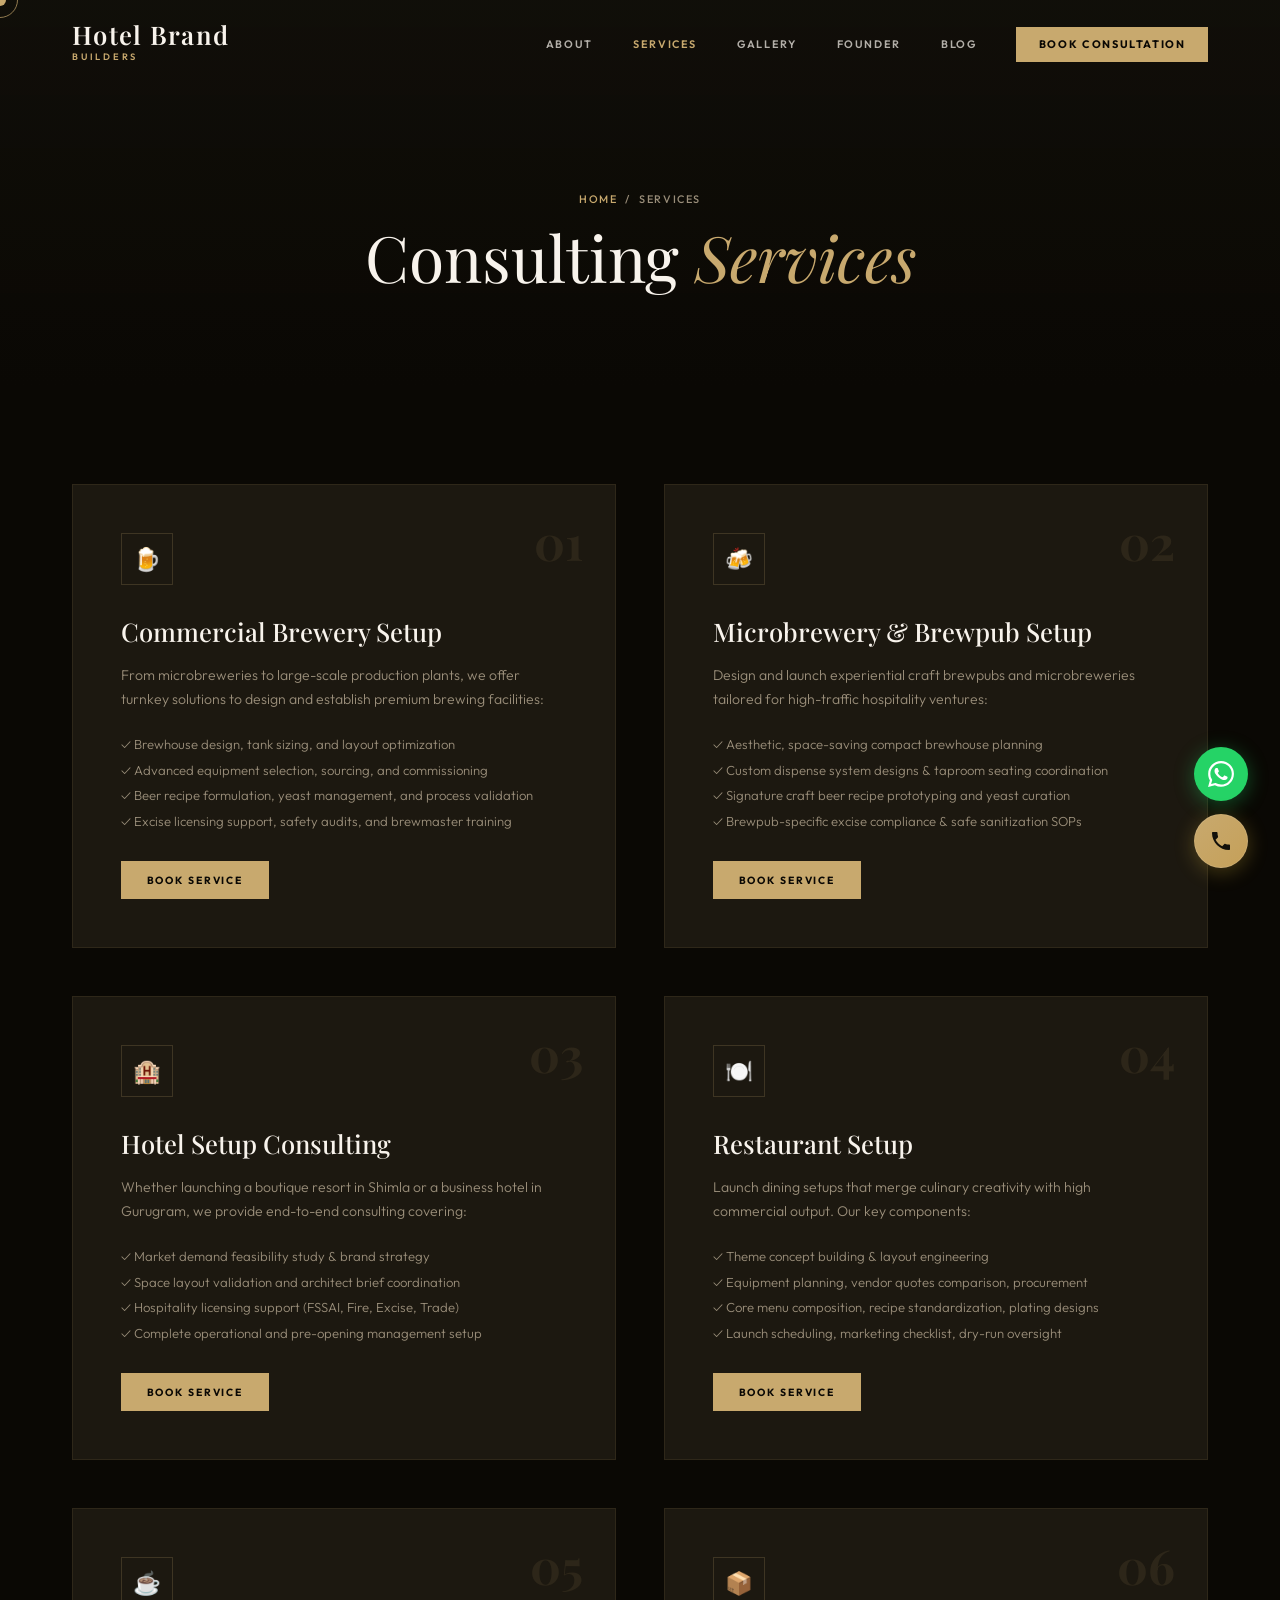
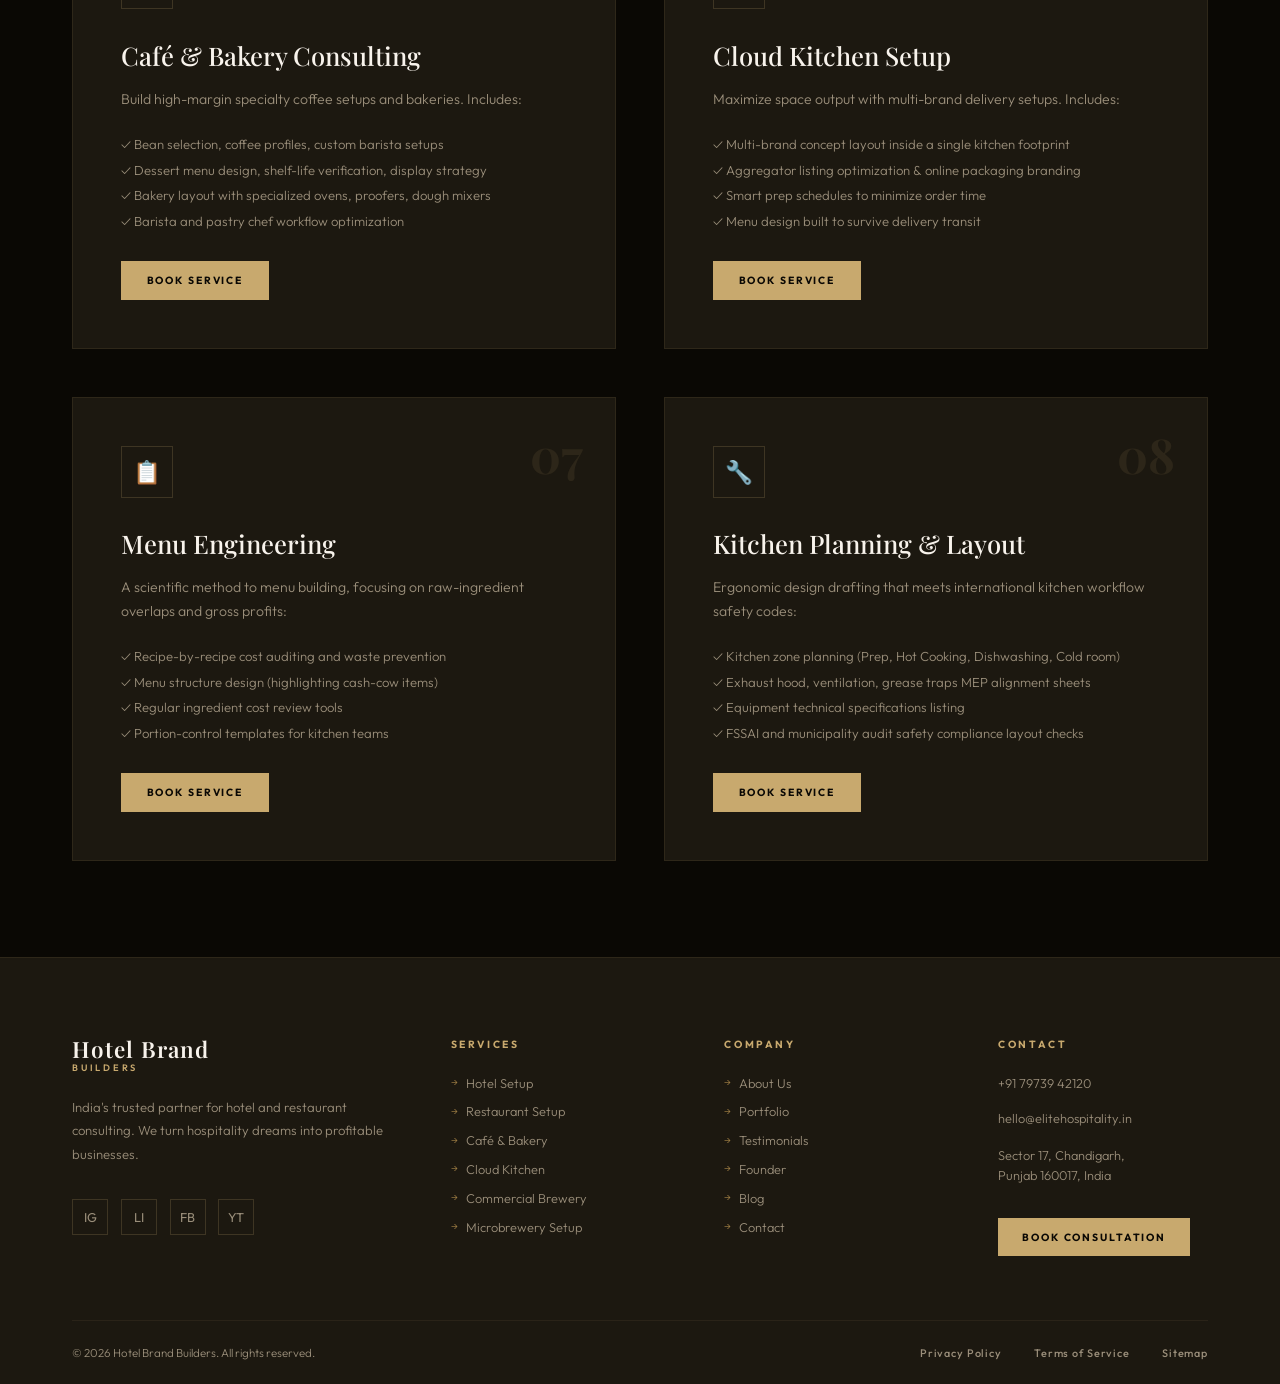
<file: services.html>
<!DOCTYPE html>
<html lang="en">

<head>
  <meta charset="UTF-8">
  <meta name="viewport" content="width=device-width, initial-scale=1.0">
  <title>Our Services | Hotel Brand Builders</title>
  <meta name="description"
    content="Explore our hospitality consulting solutions: hotel and restaurant launch, cloud kitchen setup, SOP building, menu engineering, commercial brewery setup, and microbrewery setup.">
  <link rel="preconnect" href="https://fonts.googleapis.com">
  <link
    href="https://fonts.googleapis.com/css2?family=Outfit:wght@300;400;500;600;700;800&family=Playfair+Display:ital,wght@0,400;0,500;0,600;0,700;1,400&display=swap"
    rel="stylesheet">
  <link rel="stylesheet" href="css/style.css">
</head>

<body>

  <!-- Custom Cursor -->
  <div class="cursor" id="cursor"></div>
  <div class="cursor-ring" id="cursorRing"></div>

  <!-- Mobile Nav -->
  <div class="mobile-nav" id="mobileNav">
    <a href="about.html" onclick="closeMobileNav()">About</a>
    <a href="services.html" onclick="closeMobileNav()">Services</a>
    <a href="gallery.html" onclick="closeMobileNav()">Gallery</a>
    <a href="owner.html" onclick="closeMobileNav()">Founder</a>
    <a href="blog-listing.html" onclick="closeMobileNav()">Blog</a>
    <a href="contact.html" onclick="closeMobileNav()">Contact</a>
  </div>

  <!-- ════════════════ NAVBAR ════════════════ -->
  <nav class="navbar" id="navbar">
    <div class="container">
      <a href="index.html" class="nav-logo">
        <span class="nav-logo-text">Hotel Brand</span>
        <span class="nav-logo-sub">Builders</span>
      </a>
      <ul class="nav-links">
        <li><a href="about.html">About</a></li>
        <li><a href="services.html" style="color: var(--gold);">Services</a></li>
        <li><a href="gallery.html">Gallery</a></li>
        <li><a href="owner.html">Founder</a></li>
        <li><a href="blog-listing.html">Blog</a></li>
        <li><a href="contact.html" class="nav-cta">Book Consultation</a></li>
      </ul>
      <button class="hamburger" id="hamburger" onclick="toggleMobileNav()" aria-label="Menu">
        <span></span><span></span><span></span>
      </button>
    </div>
  </nav>

  <!-- ════════════════ SUBPAGE HERO ════════════════ -->
  <section class="subpage-hero">
    <div class="container">
      <div class="breadcrumbs">
        <a href="index.html">Home</a>
        <span>/</span>
        <span>Services</span>
      </div>
      <h1 class="section-title">Consulting <em>Services</em></h1>
    </div>
  </section>

  <!-- ════════════════ SERVICES DETAIL ════════════════ -->
  <section style="background: var(--black); padding: 6rem 0;">
    <div class="container">
      <div class="services-grid services-detail-grid">

        <!-- Service 1 -->
        <div class="service-card service-detail-card reveal">
          <span class="service-num">01</span>
          <div class="service-icon-wrap"><span class="service-icon">🍺</span></div>
          <h3 class="service-title" style="font-size: 1.6rem; margin-bottom: 1rem;">Commercial Brewery Setup</h3>
          <p class="service-desc" style="font-size:0.88rem; margin-bottom: 1.5rem;">
            From microbreweries to large-scale production plants, we offer turnkey solutions to design and establish
            premium brewing facilities:
          </p>
          <ul
            style="list-style:none; display:flex; flex-direction:column; gap:0.6rem; color:var(--text-muted); font-size:0.82rem; font-family:var(--font-body); font-weight:300;">
            <li>✓ Brewhouse design, tank sizing, and layout optimization</li>
            <li>✓ Advanced equipment selection, sourcing, and commissioning</li>
            <li>✓ Beer recipe formulation, yeast management, and process validation</li>
            <li>✓ Excise licensing support, safety audits, and brewmaster training</li>
          </ul>
          <a href="mailto:test@gmail.com" class="btn-primary"
            style="margin-top: 2rem; font-size:0.65rem; padding:0.8rem 1.6rem;"><span>Book Service</span></a>
        </div>

        <!-- Service 2 -->
        <div class="service-card service-detail-card reveal reveal-delay-1">
          <span class="service-num">02</span>
          <div class="service-icon-wrap"><span class="service-icon">🍻</span></div>
          <h3 class="service-title" style="font-size: 1.6rem; margin-bottom: 1rem;">Microbrewery & Brewpub Setup</h3>
          <p class="service-desc" style="font-size:0.88rem; margin-bottom: 1.5rem;">
            Design and launch experiential craft brewpubs and microbreweries tailored for high-traffic hospitality
            ventures:
          </p>
          <ul
            style="list-style:none; display:flex; flex-direction:column; gap:0.6rem; color:var(--text-muted); font-size:0.82rem; font-family:var(--font-body); font-weight:300;">
            <li>✓ Aesthetic, space-saving compact brewhouse planning</li>
            <li>✓ Custom dispense system designs & taproom seating coordination</li>
            <li>✓ Signature craft beer recipe prototyping and yeast curation</li>
            <li>✓ Brewpub-specific excise compliance & safe sanitization SOPs</li>
          </ul>
          <a href="mailto:test@gmail.com" class="btn-primary"
            style="margin-top: 2rem; font-size:0.65rem; padding:0.8rem 1.6rem;"><span>Book Service</span></a>
        </div>

        <!-- Service 3 -->
        <div class="service-card service-detail-card reveal">
          <span class="service-num">03</span>
          <div class="service-icon-wrap"><span class="service-icon">🏨</span></div>
          <h3 class="service-title" style="font-size: 1.6rem; margin-bottom: 1rem;">Hotel Setup Consulting</h3>
          <p class="service-desc" style="font-size:0.88rem; margin-bottom: 1.5rem;">
            Whether launching a boutique resort in Shimla or a business hotel in Gurugram, we provide end-to-end
            consulting covering:
          </p>
          <ul
            style="list-style:none; display:flex; flex-direction:column; gap:0.6rem; color:var(--text-muted); font-size:0.82rem; font-family:var(--font-body); font-weight:300;">
            <li>✓ Market demand feasibility study & brand strategy</li>
            <li>✓ Space layout validation and architect brief coordination</li>
            <li>✓ Hospitality licensing support (FSSAI, Fire, Excise, Trade)</li>
            <li>✓ Complete operational and pre-opening management setup</li>
          </ul>
          <a href="mailto:test@gmail.com" class="btn-primary"
            style="margin-top: 2rem; font-size:0.65rem; padding:0.8rem 1.6rem;"><span>Book Service</span></a>
        </div>

        <!-- Service 4 -->
        <div class="service-card service-detail-card reveal reveal-delay-1">
          <span class="service-num">04</span>
          <div class="service-icon-wrap"><span class="service-icon">🍽️</span></div>
          <h3 class="service-title" style="font-size: 1.6rem; margin-bottom: 1rem;">Restaurant Setup</h3>
          <p class="service-desc" style="font-size:0.88rem; margin-bottom: 1.5rem;">
            Launch dining setups that merge culinary creativity with high commercial output. Our key components:
          </p>
          <ul
            style="list-style:none; display:flex; flex-direction:column; gap:0.6rem; color:var(--text-muted); font-size:0.82rem; font-family:var(--font-body); font-weight:300;">
            <li>✓ Theme concept building & layout engineering</li>
            <li>✓ Equipment planning, vendor quotes comparison, procurement</li>
            <li>✓ Core menu composition, recipe standardization, plating designs</li>
            <li>✓ Launch scheduling, marketing checklist, dry-run oversight</li>
          </ul>
          <a href="mailto:test@gmail.com" class="btn-primary"
            style="margin-top: 2rem; font-size:0.65rem; padding:0.8rem 1.6rem;"><span>Book Service</span></a>
        </div>

        <!-- Service 5 -->
        <div class="service-card service-detail-card reveal">
          <span class="service-num">05</span>
          <div class="service-icon-wrap"><span class="service-icon">☕</span></div>
          <h3 class="service-title" style="font-size: 1.6rem; margin-bottom: 1rem;">Café & Bakery Consulting</h3>
          <p class="service-desc" style="font-size:0.88rem; margin-bottom: 1.5rem;">
            Build high-margin specialty coffee setups and bakeries. Includes:
          </p>
          <ul
            style="list-style:none; display:flex; flex-direction:column; gap:0.6rem; color:var(--text-muted); font-size:0.82rem; font-family:var(--font-body); font-weight:300;">
            <li>✓ Bean selection, coffee profiles, custom barista setups</li>
            <li>✓ Dessert menu design, shelf-life verification, display strategy</li>
            <li>✓ Bakery layout with specialized ovens, proofers, dough mixers</li>
            <li>✓ Barista and pastry chef workflow optimization</li>
          </ul>
          <a href="mailto:test@gmail.com" class="btn-primary"
            style="margin-top: 2rem; font-size:0.65rem; padding:0.8rem 1.6rem;"><span>Book Service</span></a>
        </div>

        <!-- Service 6 -->
        <div class="service-card service-detail-card reveal reveal-delay-1">
          <span class="service-num">06</span>
          <div class="service-icon-wrap"><span class="service-icon">📦</span></div>
          <h3 class="service-title" style="font-size: 1.6rem; margin-bottom: 1rem;">Cloud Kitchen Setup</h3>
          <p class="service-desc" style="font-size:0.88rem; margin-bottom: 1.5rem;">
            Maximize space output with multi-brand delivery setups. Includes:
          </p>
          <ul
            style="list-style:none; display:flex; flex-direction:column; gap:0.6rem; color:var(--text-muted); font-size:0.82rem; font-family:var(--font-body); font-weight:300;">
            <li>✓ Multi-brand concept layout inside a single kitchen footprint</li>
            <li>✓ Aggregator listing optimization & online packaging branding</li>
            <li>✓ Smart prep schedules to minimize order time</li>
            <li>✓ Menu design built to survive delivery transit</li>
          </ul>
          <a href="mailto:test@gmail.com" class="btn-primary"
            style="margin-top: 2rem; font-size:0.65rem; padding:0.8rem 1.6rem;"><span>Book Service</span></a>
        </div>

        <!-- Service 7 -->
        <div class="service-card service-detail-card reveal">
          <span class="service-num">07</span>
          <div class="service-icon-wrap"><span class="service-icon">📋</span></div>
          <h3 class="service-title" style="font-size: 1.6rem; margin-bottom: 1rem;">Menu Engineering</h3>
          <p class="service-desc" style="font-size:0.88rem; margin-bottom: 1.5rem;">
            A scientific method to menu building, focusing on raw-ingredient overlaps and gross profits:
          </p>
          <ul
            style="list-style:none; display:flex; flex-direction:column; gap:0.6rem; color:var(--text-muted); font-size:0.82rem; font-family:var(--font-body); font-weight:300;">
            <li>✓ Recipe-by-recipe cost auditing and waste prevention</li>
            <li>✓ Menu structure design (highlighting cash-cow items)</li>
            <li>✓ Regular ingredient cost review tools</li>
            <li>✓ Portion-control templates for kitchen teams</li>
          </ul>
          <a href="mailto:test@gmail.com" class="btn-primary"
            style="margin-top: 2rem; font-size:0.65rem; padding:0.8rem 1.6rem;"><span>Book Service</span></a>
        </div>

        <!-- Service 08 -->
        <div class="service-card service-detail-card reveal reveal-delay-1">
          <span class="service-num">08</span>
          <div class="service-icon-wrap"><span class="service-icon">🔧</span></div>
          <h3 class="service-title" style="font-size: 1.6rem; margin-bottom: 1rem;">Kitchen Planning & Layout</h3>
          <p class="service-desc" style="font-size:0.88rem; margin-bottom: 1.5rem;">
            Ergonomic design drafting that meets international kitchen workflow safety codes:
          </p>
          <ul
            style="list-style:none; display:flex; flex-direction:column; gap:0.6rem; color:var(--text-muted); font-size:0.82rem; font-family:var(--font-body); font-weight:300;">
            <li>✓ Kitchen zone planning (Prep, Hot Cooking, Dishwashing, Cold room)</li>
            <li>✓ Exhaust hood, ventilation, grease traps MEP alignment sheets</li>
            <li>✓ Equipment technical specifications listing</li>
            <li>✓ FSSAI and municipality audit safety compliance layout checks</li>
          </ul>
          <a href="mailto:test@gmail.com" class="btn-primary"
            style="margin-top: 2rem; font-size:0.65rem; padding:0.8rem 1.6rem;"><span>Book Service</span></a>
        </div>

      </div>
    </div>
  </section>

  <!-- ════════════════ FOOTER ════════════════ -->
  <footer>
    <div class="footer-main">
      <div class="container">
        <div class="footer-grid">
          <div>
            <a href="index.html" class="nav-logo" style="display:inline-flex; margin-bottom:0.2rem;">
              <span class="nav-logo-text" style="font-size:1.4rem;">Hotel Brand</span>
              <span class="nav-logo-sub" style="margin-top:0.15rem;">Builders</span>
            </a>
            <p class="footer-brand-desc">
              India's trusted partner for hotel and restaurant consulting. We turn hospitality dreams into profitable
              businesses.
            </p>
            <div class="footer-social">
              <a href="#" class="social-btn" aria-label="Instagram">IG</a>
              <a href="#" class="social-btn" aria-label="LinkedIn">LI</a>
              <a href="#" class="social-btn" aria-label="Facebook">FB</a>
              <a href="#" class="social-btn" aria-label="YouTube">YT</a>
            </div>
          </div>
          <div>
            <div class="footer-col-title">Services</div>
            <ul class="footer-links">
              <li><a href="services.html">Hotel Setup</a></li>
              <li><a href="services.html">Restaurant Setup</a></li>
              <li><a href="services.html">Café & Bakery</a></li>
              <li><a href="services.html">Cloud Kitchen</a></li>
              <li><a href="services.html">Commercial Brewery</a></li>
              <li><a href="services.html">Microbrewery Setup</a></li>
            </ul>
          </div>
          <div>
            <div class="footer-col-title">Company</div>
            <ul class="footer-links">
              <li><a href="about.html">About Us</a></li>
              <li><a href="gallery.html">Portfolio</a></li>
              <li><a href="index.html#testimonials">Testimonials</a></li>
              <li><a href="owner.html">Founder</a></li>
              <li><a href="blog-listing.html">Blog</a></li>
              <li><a href="contact.html">Contact</a></li>
            </ul>
          </div>
          <div>
            <div class="footer-col-title">Contact</div>
            <ul class="footer-links" style="gap:1.2rem;">
              <li style="display:block; color:var(--text-muted); font-size:0.8rem; font-weight:300;">+91 79739 42120
              </li>
              <li style="display:block; color:var(--text-muted); font-size:0.8rem; font-weight:300;">
                hello@elitehospitality.in</li>
              <li style="display:block; color:var(--text-muted); font-size:0.8rem; font-weight:300; line-height:1.6;">
                Sector 17, Chandigarh,<br>Punjab 160017, India</li>
            </ul>
            <div style="margin-top:2rem;">
              <a href="contact.html" class="btn-primary" style="font-size:0.65rem; padding:0.8rem 1.5rem;"><span>Book
                  Consultation</span></a>
            </div>
          </div>
        </div>
      </div>
    </div>
    <div class="container">
      <div class="footer-bottom">
        <div class="footer-copy">© 2026 Hotel Brand Builders. All rights reserved.</div>
        <div class="footer-bottom-links">
          <a href="#">Privacy Policy</a>
          <a href="#">Terms of Service</a>
          <a href="#">Sitemap</a>
        </div>
      </div>
    </div>
  </footer>

  <!-- Floating WhatsApp -->
  <a href="https://wa.me/917973942120" class="float-wa" target="_blank" rel="noopener" aria-label="Chat on WhatsApp">
    <svg viewBox="0 0 24 24">
      <path
        d="M17.472 14.382c-.297-.149-1.758-.867-2.03-.967-.273-.099-.471-.148-.67.15-.197.297-.767.966-.94 1.164-.173.199-.347.223-.644.075-.297-.15-1.255-.463-2.39-1.475-.883-.788-1.48-1.761-1.653-2.059-.173-.297-.018-.458.13-.606.134-.133.298-.347.446-.52.149-.174.198-.298.298-.497.099-.198.05-.371-.025-.52-.075-.149-.669-1.612-.916-2.207-.242-.579-.487-.5-.669-.51-.173-.008-.371-.01-.57-.01-.198 0-.52.074-.792.372-.272.297-1.04 1.016-1.04 2.479 0 1.462 1.065 2.875 1.213 3.074.149.198 2.096 3.2 5.077 4.487.709.306 1.262.489 1.694.625.712.227 1.36.195 1.871.118.571-.085 1.758-.719 2.006-1.413.248-.694.248-1.289.173-1.413-.074-.124-.272-.198-.57-.347m-5.421 7.403h-.004a9.87 9.87 0 01-5.031-1.378l-.361-.214-3.741.982.998-3.648-.235-.374a9.86 9.86 0 01-1.51-5.26c.001-5.45 4.436-9.884 9.888-9.884 2.64 0 5.122 1.03 6.988 2.898a9.825 9.825 0 012.893 6.994c-.003 5.45-4.437 9.884-9.885 9.884m8.413-18.297A11.815 11.815 0 0012.05 0C5.495 0 .16 5.335.157 11.892c0 2.096.547 4.142 1.588 5.945L.057 24l6.305-1.654a11.882 11.882 0 005.683 1.448h.005c6.554 0 11.89-5.335 11.893-11.893a11.821 11.821 0 00-3.48-8.413Z" />
    </svg>
  </a>

  <!-- Floating Call Button -->
  <a href="tel:+917973942120" class="float-phone" aria-label="Call Us">
    <svg viewBox="0 0 24 24">
      <path
        d="M20 15.5c-1.2 0-2.4-.2-3.6-.6-.3-.1-.7 0-1 .2l-2.2 2.2c-2.8-1.4-5.1-3.8-6.6-6.6l2.2-2.2c.3-.3.4-.7.2-1-.3-1.1-.5-2.3-.5-3.5 0-.6-.4-1-1-1H4c-.6 0-1 .4-1 1 0 9.4 7.6 17 17 17 .6 0 1-.4 1-1v-3.5c0-.6-.4-1-1-1z" />
    </svg>
  </a>
  <script src="js/script.js" defer></script>
</body>

</html>
</file>
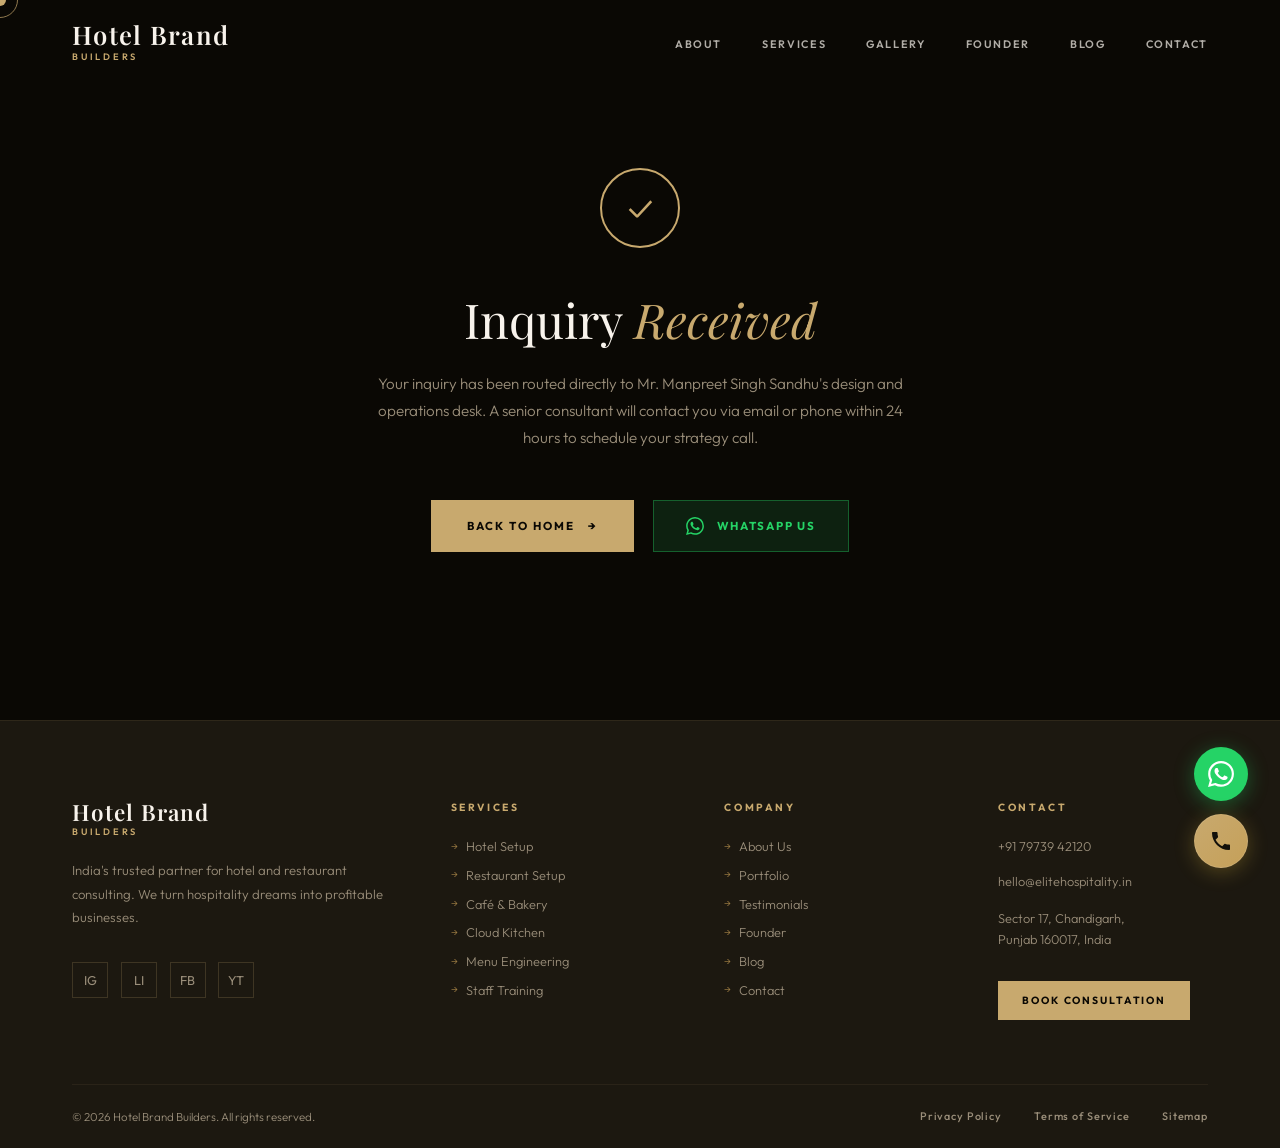
<file: success.html>
<!DOCTYPE html>
<html lang="en">

<head>
  <meta charset="UTF-8">
  <meta name="viewport" content="width=device-width, initial-scale=1.0">
  <title>Inquiry Received | Hotel Brand Builders</title>
  <meta name="description"
    content="Thank you for your consultation inquiry. Our hospitality Builders will contact you within 24 hours.">
  <link rel="preconnect" href="https://fonts.googleapis.com">
  <link
    href="https://fonts.googleapis.com/css2?family=Outfit:wght@300;400;500;600;700;800&family=Playfair+Display:ital,wght@0,400;0,500;0,600;0,700;1,400&display=swap"
    rel="stylesheet">
  <link rel="stylesheet" href="css/style.css">
</head>

<body>

  <!-- Custom Cursor -->
  <div class="cursor" id="cursor"></div>
  <div class="cursor-ring" id="cursorRing"></div>

  <!-- Mobile Nav -->
  <div class="mobile-nav" id="mobileNav">
    <a href="about.html" onclick="closeMobileNav()">About</a>
    <a href="services.html" onclick="closeMobileNav()">Services</a>
    <a href="gallery.html" onclick="closeMobileNav()">Gallery</a>
    <a href="owner.html" onclick="closeMobileNav()">Founder</a>
    <a href="blog-listing.html" onclick="closeMobileNav()">Blog</a>
    <a href="contact.html" onclick="closeMobileNav()">Contact</a>
  </div>

  <!-- ════════════════ NAVBAR ════════════════ -->
  <nav class="navbar" id="navbar">
    <div class="container">
      <a href="index.html" class="nav-logo">
        <span class="nav-logo-text">Hotel Brand</span>
        <span class="nav-logo-sub">Builders</span>
      </a>
      <ul class="nav-links">
        <li><a href="about.html">About</a></li>
        <li><a href="services.html">Services</a></li>
        <li><a href="gallery.html">Gallery</a></li>
        <li><a href="owner.html">Founder</a></li>
        <li><a href="blog-listing.html">Blog</a></li>
        <li><a href="contact.html">Contact</a></li>
      </ul>
      <button class="hamburger" id="hamburger" onclick="toggleMobileNav()" aria-label="Menu">
        <span></span><span></span><span></span>
      </button>
    </div>
  </nav>

  <!-- ════════════════ SUCCESS CARD ════════════════ -->
  <section
    style="min-height: 80vh; display: flex; align-items: center; justify-content: center; background: var(--black); padding: 8rem 2rem;">
    <div class="container" style="max-width: 600px; text-align: center;">
      <div class="reveal">
        <div
          style="width: 80px; height: 80px; border-radius: 50%; border: 2px solid var(--gold); display: inline-flex; align-items: center; justify-content: center; font-size: 2rem; color: var(--gold); margin-bottom: 2rem;">
          ✓</div>
        <h1 class="section-title" style="font-size: clamp(2rem, 5vw, 3rem); margin-bottom: 1.5rem;">Inquiry
          <em>Received</em>
        </h1>
        <p
          style="font-size: 0.95rem; font-weight: 300; line-height: 1.8; color: var(--text-muted); margin-bottom: 3rem;">
          Your inquiry has been routed directly to Mr. Manpreet Singh Sandhu's design and operations desk. A senior
          consultant will contact you via email or phone within 24 hours to schedule your strategy call.
        </p>
        <div style="display: flex; gap: 1.2rem; justify-content: center; flex-wrap: wrap;">
          <a href="index.html" class="btn-primary"><span>Back to Home</span><span>→</span></a>
          <a href="https://wa.me/917973942120" class="whatsapp-btn" target="_blank">
            <svg class="whatsapp-icon" viewBox="0 0 24 24">
              <path
                d="M17.472 14.382c-.297-.149-1.758-.867-2.03-.967-.273-.099-.471-.148-.67.15-.197.297-.767.966-.94 1.164-.173.199-.347.223-.644.075-.297-.15-1.255-.463-2.39-1.475-.883-.788-1.48-1.761-1.653-2.059-.173-.297-.018-.458.13-.606.134-.133.298-.347.446-.52.149-.174.198-.298.298-.497.099-.198.05-.371-.025-.52-.075-.149-.669-1.612-.916-2.207-.242-.579-.487-.5-.669-.51-.173-.008-.371-.01-.57-.01-.198 0-.52.074-.792.372-.272.297-1.04 1.016-1.04 2.479 0 1.462 1.065 2.875 1.213 3.074.149.198 2.096 3.2 5.077 4.487.709.306 1.262.489 1.694.625.712.227 1.36.195 1.871.118.571-.085 1.758-.719 2.006-1.413.248-.694.248-1.289.173-1.413-.074-.124-.272-.198-.57-.347m-5.421 7.403h-.004a9.87 9.87 0 01-5.031-1.378l-.361-.214-3.741.982.998-3.648-.235-.374a9.86 9.86 0 01-1.51-5.26c.001-5.45 4.436-9.884 9.888-9.884 2.64 0 5.122 1.03 6.988 2.898a9.825 9.825 0 012.893 6.994c-.003 5.45-4.437 9.884-9.885 9.884m8.413-18.297A11.815 11.815 0 0012.05 0C5.495 0 .16 5.335.157 11.892c0 2.096.547 4.142 1.588 5.945L.057 24l6.305-1.654a11.882 11.882 0 005.683 1.448h.005c6.554 0 11.89-5.335 11.893-11.893a11.821 11.821 0 00-3.48-8.413Z" />
            </svg>
            WhatsApp Us
          </a>
        </div>
      </div>
    </div>
  </section>

  <!-- ════════════════ FOOTER ════════════════ -->
  <footer>
    <div class="footer-main">
      <div class="container">
        <div class="footer-grid">
          <div>
            <a href="index.html" class="nav-logo" style="display:inline-flex; margin-bottom:0.2rem;">
              <span class="nav-logo-text" style="font-size:1.4rem;">Hotel Brand</span>
              <span class="nav-logo-sub" style="margin-top:0.15rem;">Builders</span>
            </a>
            <p class="footer-brand-desc">
              India's trusted partner for hotel and restaurant consulting. We turn hospitality dreams into profitable
              businesses.
            </p>
            <div class="footer-social">
              <a href="#" class="social-btn" aria-label="Instagram">IG</a>
              <a href="#" class="social-btn" aria-label="LinkedIn">LI</a>
              <a href="#" class="social-btn" aria-label="Facebook">FB</a>
              <a href="#" class="social-btn" aria-label="YouTube">YT</a>
            </div>
          </div>
          <div>
            <div class="footer-col-title">Services</div>
            <ul class="footer-links">
              <li><a href="services.html">Hotel Setup</a></li>
              <li><a href="services.html">Restaurant Setup</a></li>
              <li><a href="services.html">Café & Bakery</a></li>
              <li><a href="services.html">Cloud Kitchen</a></li>
              <li><a href="services.html">Menu Engineering</a></li>
              <li><a href="services.html">Staff Training</a></li>
            </ul>
          </div>
          <div>
            <div class="footer-col-title">Company</div>
            <ul class="footer-links">
              <li><a href="about.html">About Us</a></li>
              <li><a href="gallery.html">Portfolio</a></li>
              <li><a href="index.html#testimonials">Testimonials</a></li>
              <li><a href="owner.html">Founder</a></li>
              <li><a href="blog-listing.html">Blog</a></li>
              <li><a href="contact.html">Contact</a></li>
            </ul>
          </div>
          <div>
            <div class="footer-col-title">Contact</div>
            <ul class="footer-links" style="gap:1.2rem;">
              <li style="display:block; color:var(--text-muted); font-size:0.8rem; font-weight:300;">+91 79739 42120
              </li>
              <li style="display:block; color:var(--text-muted); font-size:0.8rem; font-weight:300;">
                hello@elitehospitality.in</li>
              <li style="display:block; color:var(--text-muted); font-size:0.8rem; font-weight:300; line-height:1.6;">
                Sector 17, Chandigarh,<br>Punjab 160017, India</li>
            </ul>
            <div style="margin-top:2rem;">
              <a href="contact.html" class="btn-primary" style="font-size:0.65rem; padding:0.8rem 1.5rem;"><span>Book
                  Consultation</span></a>
            </div>
          </div>
        </div>
      </div>
    </div>
    <div class="container">
      <div class="footer-bottom">
        <div class="footer-copy">© 2026 Hotel Brand Builders. All rights reserved.</div>
        <div class="footer-bottom-links">
          <a href="#">Privacy Policy</a>
          <a href="#">Terms of Service</a>
          <a href="#">Sitemap</a>
        </div>
      </div>
    </div>
  </footer>

  <!-- Floating WhatsApp -->
  <a href="https://wa.me/917973942120" class="float-wa" target="_blank" rel="noopener" aria-label="Chat on WhatsApp">
    <svg viewBox="0 0 24 24">
      <path
        d="M17.472 14.382c-.297-.149-1.758-.867-2.03-.967-.273-.099-.471-.148-.67.15-.197.297-.767.966-.94 1.164-.173.199-.347.223-.644.075-.297-.15-1.255-.463-2.39-1.475-.883-.788-1.48-1.761-1.653-2.059-.173-.297-.018-.458.13-.606.134-.133.298-.347.446-.52.149-.174.198-.298.298-.497.099-.198.05-.371-.025-.52-.075-.149-.669-1.612-.916-2.207-.242-.579-.487-.5-.669-.51-.173-.008-.371-.01-.57-.01-.198 0-.52.074-.792.372-.272.297-1.04 1.016-1.04 2.479 0 1.462 1.065 2.875 1.213 3.074.149.198 2.096 3.2 5.077 4.487.709.306 1.262.489 1.694.625.712.227 1.36.195 1.871.118.571-.085 1.758-.719 2.006-1.413.248-.694.248-1.289.173-1.413-.074-.124-.272-.198-.57-.347m-5.421 7.403h-.004a9.87 9.87 0 01-5.031-1.378l-.361-.214-3.741.982.998-3.648-.235-.374a9.86 9.86 0 01-1.51-5.26c.001-5.45 4.436-9.884 9.888-9.884 2.64 0 5.122 1.03 6.988 2.898a9.825 9.825 0 012.893 6.994c-.003 5.45-4.437 9.884-9.885 9.884m8.413-18.297A11.815 11.815 0 0012.05 0C5.495 0 .16 5.335.157 11.892c0 2.096.547 4.142 1.588 5.945L.057 24l6.305-1.654a11.882 11.882 0 005.683 1.448h.005c6.554 0 11.89-5.335 11.893-11.893a11.821 11.821 0 00-3.48-8.413Z" />
    </svg>
  </a>

  <!-- Floating Call Button -->
  <a href="tel:+917973942120" class="float-phone" aria-label="Call Us">
    <svg viewBox="0 0 24 24">
      <path
        d="M20 15.5c-1.2 0-2.4-.2-3.6-.6-.3-.1-.7 0-1 .2l-2.2 2.2c-2.8-1.4-5.1-3.8-6.6-6.6l2.2-2.2c.3-.3.4-.7.2-1-.3-1.1-.5-2.3-.5-3.5 0-.6-.4-1-1-1H4c-.6 0-1 .4-1 1 0 9.4 7.6 17 17 17 .6 0 1-.4 1-1v-3.5c0-.6-.4-1-1-1z" />
    </svg>
  </a>
  <script src="js/script.js" defer></script>
</body>

</html>
</file>
<file: css/style.css>
/* ═══════════════════════════════════════════
   TOKENS & RESET
═══════════════════════════════════════════ */
:root {
  --gold: #C8A96E;
  --gold-light: #E4C99A;
  --gold-dark: #9A7A42;
  --black: #0A0804;
  --dark: #12100A;
  --dark2: #1C1810;
  --dark3: #2A2416;
  --warm-white: #F8F3EC;
  --cream: #EDE5D8;
  --text-muted: #9A8E7A;
  --font-display: 'Playfair Display', Georgia, serif;
  --font-body: 'Outfit', sans-serif;
  --transition: all 0.4s cubic-bezier(0.16, 1, 0.3, 1);
}

*,
*::before,
*::after {
  margin: 0;
  padding: 0;
  box-sizing: border-box;
}

html {
  scroll-behavior: smooth;
  overflow-x: hidden;
}

body {
  font-family: var(--font-body);
  background: var(--black);
  color: var(--warm-white);
  overflow-x: hidden;
  cursor: none;
}

/* Custom cursor */
.cursor {
  width: 12px;
  height: 12px;
  background: var(--gold);
  border-radius: 50%;
  position: fixed;
  top: 0;
  left: 0;
  pointer-events: none;
  z-index: 99999;
  transform: translate(-50%, -50%);
  transition: transform 0.1s, width 0.3s, height 0.3s, background 0.3s;
  mix-blend-mode: normal;
}

.cursor-ring {
  width: 36px;
  height: 36px;
  border: 1.5px solid var(--gold);
  border-radius: 50%;
  position: fixed;
  top: 0;
  left: 0;
  pointer-events: none;
  z-index: 99998;
  transform: translate(-50%, -50%);
  transition: transform 0.18s ease, width 0.3s, height 0.3s;
  opacity: 0.7;
}

body:hover .cursor {
  opacity: 1;
}

a,
button {
  cursor: none;
}

/* ═══════════════════════════════════════════
   SCROLLBAR
═══════════════════════════════════════════ */
::-webkit-scrollbar {
  width: 4px;
}

::-webkit-scrollbar-track {
  background: var(--dark);
}

::-webkit-scrollbar-thumb {
  background: var(--gold-dark);
  border-radius: 2px;
}

/* ═══════════════════════════════════════════
   UTILITY
═══════════════════════════════════════════ */
.container {
  max-width: 1200px;
  margin: 0 auto;
  padding: 0 2rem;
}

.section-label {
  font-family: var(--font-body);
  font-size: 0.7rem;
  font-weight: 700;
  letter-spacing: 0.3em;
  color: var(--gold);
  text-transform: uppercase;
  display: flex;
  align-items: center;
  gap: 1rem;
}

.section-label::before {
  content: '';
  display: inline-block;
  width: 40px;
  height: 1px;
  background: var(--gold);
}

.section-title {
  font-family: var(--font-display);
  font-size: clamp(2.4rem, 5vw, 4rem);
  font-weight: 300;
  line-height: 1.1;
  color: var(--warm-white);
  margin-top: 0.8rem;
}

.section-title em {
  font-style: italic;
  color: var(--gold);
}

.gold-line {
  width: 60px;
  height: 2px;
  background: linear-gradient(90deg, var(--gold), transparent);
  margin: 1.5rem 0;
}

.btn-primary {
  display: inline-flex;
  align-items: center;
  gap: 0.8rem;
  padding: 1rem 2.2rem;
  background: var(--gold);
  color: var(--black);
  font-family: var(--font-body);
  font-size: 0.72rem;
  font-weight: 700;
  letter-spacing: 0.18em;
  text-transform: uppercase;
  text-decoration: none;
  border: none;
  transition: var(--transition);
  position: relative;
  overflow: hidden;
}

.btn-primary::before {
  content: '';
  position: absolute;
  inset: 0;
  background: var(--black);
  transform: translateX(-101%);
  transition: var(--transition);
  z-index: 0;
}

.btn-primary:hover::before {
  transform: translateX(0);
}

.btn-primary:hover {
  color: var(--gold);
}

.btn-primary span {
  position: relative;
  z-index: 1;
}

.btn-outline {
  display: inline-flex;
  align-items: center;
  gap: 0.8rem;
  padding: 1rem 2.2rem;
  border: 1px solid rgba(200, 169, 110, 0.5);
  color: var(--gold);
  font-family: var(--font-body);
  font-size: 0.72rem;
  font-weight: 700;
  letter-spacing: 0.18em;
  text-transform: uppercase;
  text-decoration: none;
  transition: var(--transition);
  background: transparent;
}

.btn-outline:hover {
  background: rgba(200, 169, 110, 0.08);
  border-color: var(--gold);
}

/* ═══════════════════════════════════════════
   NAVBAR
═══════════════════════════════════════════ */
.navbar {
  position: fixed;
  top: 0;
  left: 0;
  right: 0;
  z-index: 1000;
  padding: 1.4rem 0;
  transition: var(--transition);
}

.navbar.scrolled {
  background: rgba(10, 8, 4, 0.95);
  backdrop-filter: blur(20px);
  padding: 1rem 0;
  border-bottom: 1px solid rgba(200, 169, 110, 0.12);
}

.navbar .container {
  display: flex;
  align-items: center;
  justify-content: space-between;
}

.nav-logo {
  display: flex;
  flex-direction: column;
  text-decoration: none;
}

.nav-logo-text {
  font-family: var(--font-display);
  font-size: 1.6rem;
  font-weight: 600;
  color: var(--warm-white);
  letter-spacing: 0.05em;
  line-height: 1;
}

.nav-logo-sub {
  font-size: 0.58rem;
  font-weight: 600;
  letter-spacing: 0.3em;
  color: var(--gold);
  text-transform: uppercase;
  margin-top: 0.2rem;
}

.nav-links {
  display: flex;
  align-items: center;
  gap: 2.5rem;
  list-style: none;
}

.nav-links a {
  font-size: 0.68rem;
  font-weight: 600;
  letter-spacing: 0.15em;
  text-transform: uppercase;
  color: rgba(248, 243, 236, 0.7);
  text-decoration: none;
  transition: color 0.3s;
  position: relative;
}

.nav-links a::after {
  content: '';
  position: absolute;
  bottom: -4px;
  left: 0;
  width: 0;
  height: 1px;
  background: var(--gold);
  transition: width 0.3s;
}

.nav-links a:hover {
  color: var(--gold);
}

.nav-links a:hover::after {
  width: 100%;
}

.nav-cta {
  padding: 0.65rem 1.4rem;
  background: var(--gold);
  color: var(--black) !important;
  font-weight: 700 !important;
}

.nav-cta:hover {
  background: var(--gold-dark);
  color: var(--warm-white) !important;
}

.nav-cta::after {
  display: none;
}

.hamburger {
  display: none;
  flex-direction: column;
  gap: 5px;
  background: none;
  border: none;
  padding: 4px;
}

.hamburger span {
  width: 24px;
  height: 1.5px;
  background: var(--gold);
  transition: var(--transition);
  display: block;
}

.hamburger.open span:nth-child(1) {
  transform: translateY(6.5px) rotate(45deg);
}

.hamburger.open span:nth-child(2) {
  opacity: 0;
  transform: translateX(-10px);
}

.hamburger.open span:nth-child(3) {
  transform: translateY(-6.5px) rotate(-45deg);
}

/* ═══════════════════════════════════════════
   HERO
═══════════════════════════════════════════ */
#hero {
  min-height: 100vh;
  position: relative;
  display: flex;
  align-items: center;
  overflow: hidden;
}

.hero-bg {
  position: absolute;
  inset: 0;
  background:
    linear-gradient(135deg, rgba(10, 8, 4, 0.92) 0%, rgba(10, 8, 4, 0.6) 50%, rgba(10, 8, 4, 0.85) 100%),
    url('../images/banner.jpeg') center/cover no-repeat;
  z-index: 0;
}

.hero-bg::after {
  content: '';
  position: absolute;
  inset: 0;
  background: radial-gradient(ellipse at 70% 50%, rgba(200, 169, 110, 0.08) 0%, transparent 70%);
}

.hero-grain {
  position: absolute;
  inset: 0;
  background-image: url("data:image/svg+xml,%3Csvg viewBox='0 0 256 256' xmlns='http://www.w3.org/2000/svg'%3E%3Cfilter id='noise'%3E%3CfeTurbulence type='fractalNoise' baseFrequency='0.9' numOctaves='4' stitchTiles='stitch'/%3E%3C/filter%3E%3Crect width='100%25' height='100%25' filter='url(%23noise)' opacity='0.04'/%3E%3C/svg%3E");
  opacity: 0.5;
  z-index: 1;
  pointer-events: none;
}

.hero-content {
  position: relative;
  z-index: 2;
  padding: 9rem 0 6rem;
  max-width: 820px;
}

.hero-eyebrow {
  display: inline-flex;
  align-items: center;
  gap: 1rem;
  margin-bottom: 2rem;
  opacity: 0;
  animation: fadeUp 1s 0.2s forwards;
}

.hero-eyebrow-line {
  width: 50px;
  height: 1px;
  background: var(--gold);
}

.hero-eyebrow-text {
  font-size: 0.65rem;
  font-weight: 700;
  letter-spacing: 0.35em;
  color: var(--gold);
  text-transform: uppercase;
}

.hero-title {
  font-family: var(--font-display);
  font-size: clamp(3rem, 7vw, 5.5rem);
  font-weight: 300;
  line-height: 1.05;
  color: var(--warm-white);
  opacity: 0;
  animation: fadeUp 1s 0.4s forwards;
}

.hero-title em {
  font-style: italic;
  color: var(--gold);
}

.hero-title strong {
  font-weight: 600;
  display: block;
}

.hero-sub {
  font-size: 0.92rem;
  font-weight: 300;
  line-height: 1.8;
  color: rgba(248, 243, 236, 0.65);
  max-width: 500px;
  margin: 2rem 0 2.8rem;
  opacity: 0;
  animation: fadeUp 1s 0.6s forwards;
}

.hero-btns {
  display: flex;
  gap: 1.2rem;
  flex-wrap: wrap;
  opacity: 0;
  animation: fadeUp 1s 0.8s forwards;
}

.whatsapp-btn {
  display: inline-flex;
  align-items: center;
  gap: 0.8rem;
  padding: 1rem 2rem;
  background: rgba(37, 211, 102, 0.12);
  border: 1px solid rgba(37, 211, 102, 0.35);
  color: #25D366;
  font-size: 0.72rem;
  font-weight: 700;
  letter-spacing: 0.15em;
  text-transform: uppercase;
  text-decoration: none;
  transition: var(--transition);
}

.whatsapp-btn:hover {
  background: rgba(37, 211, 102, 0.2);
  border-color: #25D366;
}

.whatsapp-icon {
  width: 18px;
  height: 18px;
  fill: #25D366;
}

.hero-scroll {
  position: absolute;
  bottom: 2.5rem;
  left: 50%;
  transform: translateX(-50%);
  z-index: 2;
  display: flex;
  flex-direction: column;
  align-items: center;
  gap: 0.5rem;
  opacity: 0;
  animation: fadeUpCentered 1s 1.2s forwards;
}

.hero-scroll-text {
  font-size: 0.58rem;
  font-weight: 700;
  letter-spacing: 0.3em;
  color: var(--text-muted);
  text-transform: uppercase;
}

.scroll-line {
  width: 1px;
  height: 40px;
  background: linear-gradient(180deg, var(--gold), transparent);
  animation: scrollPulse 2s ease-in-out infinite;
}

/* Hero stats bar */
.hero-stats {
  position: absolute;
  bottom: 0;
  right: 0;
  left: 0;
  z-index: 2;
  display: flex;
  justify-content: flex-end;
}

.hero-stats-inner {
  display: flex;
  background: rgba(28, 24, 16, 0.85);
  backdrop-filter: blur(20px);
  border-top: 1px solid rgba(200, 169, 110, 0.15);
  border-left: 1px solid rgba(200, 169, 110, 0.15);
}

.hero-stat {
  padding: 1.4rem 2.4rem;
  border-right: 1px solid rgba(200, 169, 110, 0.12);
  text-align: center;
}

.hero-stat:last-child {
  border-right: none;
}

.hero-stat-num {
  font-family: var(--font-display);
  font-size: 1.8rem;
  font-weight: 600;
  color: var(--gold);
  line-height: 1;
}

.hero-stat-label {
  font-size: 0.6rem;
  font-weight: 600;
  letter-spacing: 0.15em;
  color: var(--text-muted);
  text-transform: uppercase;
  margin-top: 0.3rem;
}

/* ═══════════════════════════════════════════
   TICKER STRIP
═══════════════════════════════════════════ */
.ticker {
  background: var(--gold);
  padding: 0.8rem 0;
  overflow: hidden;
  position: relative;
}

.ticker-track {
  display: flex;
  gap: 0;
  animation: ticker 30s linear infinite;
  width: max-content;
}

.ticker-item {
  display: flex;
  align-items: center;
  gap: 1.5rem;
  padding: 0 2rem;
  font-size: 0.65rem;
  font-weight: 700;
  letter-spacing: 0.2em;
  text-transform: uppercase;
  color: var(--black);
  white-space: nowrap;
}

.ticker-dot {
  width: 4px;
  height: 4px;
  background: var(--black);
  border-radius: 50%;
  opacity: 0.4;
}

/* ═══════════════════════════════════════════
   ABOUT
═══════════════════════════════════════════ */
#about {
  padding: 8rem 0;
  background: var(--dark);
  position: relative;
}

#about::before {
  content: 'ABOUT';
  position: absolute;
  top: 3rem;
  right: -2rem;
  font-family: var(--font-display);
  font-size: 10rem;
  font-weight: 700;
  color: rgba(200, 169, 110, 0.03);
  letter-spacing: -0.05em;
  pointer-events: none;
  user-select: none;
}

.about-grid {
  display: grid;
  grid-template-columns: 1fr 1fr;
  gap: 6rem;
  align-items: center;
}

.about-img-wrap {
  position: relative;
}

.about-img {
  width: 100%;
  aspect-ratio: 4/5;
  object-fit: cover;
  display: block;
}

.about-img-frame {
  position: absolute;
  top: -1.5rem;
  left: -1.5rem;
  right: 1.5rem;
  bottom: 1.5rem;
  border: 1px solid rgba(200, 169, 110, 0.25);
  pointer-events: none;
}

.about-badge {
  position: absolute;
  bottom: -2rem;
  right: -2rem;
  width: 120px;
  height: 120px;
  background: var(--gold);
  display: flex;
  flex-direction: column;
  align-items: center;
  justify-content: center;
  text-align: center;
}

.about-badge-num {
  font-family: var(--font-display);
  font-size: 2.2rem;
  font-weight: 700;
  color: var(--black);
  line-height: 1;
}

.about-badge-text {
  font-size: 0.55rem;
  font-weight: 700;
  letter-spacing: 0.12em;
  color: rgba(10, 8, 4, 0.7);
  text-transform: uppercase;
  margin-top: 0.3rem;
}

.about-body p {
  font-size: 0.9rem;
  font-weight: 300;
  line-height: 1.9;
  color: rgba(248, 243, 236, 0.65);
  margin-bottom: 1.2rem;
}

.about-features {
  display: grid;
  grid-template-columns: 1fr 1fr;
  gap: 1rem;
  margin: 2rem 0;
}

.about-feature {
  display: flex;
  align-items: flex-start;
  gap: 0.8rem;
}

.about-feature-icon {
  width: 20px;
  height: 20px;
  color: var(--gold);
  flex-shrink: 0;
  margin-top: 2px;
}

.about-feature-text {
  font-size: 0.78rem;
  font-weight: 500;
  color: var(--warm-white);
  line-height: 1.4;
}

/* ═══════════════════════════════════════════
   SERVICES
═══════════════════════════════════════════ */
#services {
  padding: 8rem 0;
  background: var(--dark2);
  position: relative;
}

.services-header {
  text-align: center;
  max-width: 600px;
  margin: 0 auto 5rem;
}

.services-header .section-label {
  justify-content: center;
}

.services-header .section-label::before {
  display: none;
}

.services-header .gold-line {
  margin: 1.5rem auto;
  background: linear-gradient(90deg, transparent, var(--gold) 50%, transparent);
}

.services-header p {
  font-size: 0.9rem;
  font-weight: 300;
  line-height: 1.8;
  color: var(--text-muted);
}

.services-grid {
  display: grid;
  grid-template-columns: repeat(3, 1fr);
  gap: 1.5px;
  background: rgba(200, 169, 110, 0.08);
}

.service-card {
  background: var(--dark2);
  padding: 2.8rem 2.2rem;
  position: relative;
  overflow: hidden;
  transition: var(--transition);
}

.service-card::before {
  content: '';
  position: absolute;
  inset: 0;
  background: linear-gradient(135deg, rgba(200, 169, 110, 0.06) 0%, transparent 60%);
  opacity: 0;
  transition: var(--transition);
}

.service-card:hover {
  background: var(--dark3);
}

.service-card:hover::before {
  opacity: 1;
}

.service-card::after {
  content: '';
  position: absolute;
  bottom: 0;
  left: 0;
  width: 0;
  height: 2px;
  background: var(--gold);
  transition: width 0.5s cubic-bezier(0.16, 1, 0.3, 1);
}

.service-card:hover::after {
  width: 100%;
}

.service-num {
  font-family: var(--font-display);
  font-size: 3rem;
  font-weight: 700;
  color: rgba(200, 169, 110, 0.1);
  line-height: 1;
  position: absolute;
  top: 1.5rem;
  right: 1.5rem;
  transition: var(--transition);
}

.service-card:hover .service-num {
  color: rgba(200, 169, 110, 0.2);
}

.service-icon-wrap {
  width: 52px;
  height: 52px;
  border: 1px solid rgba(200, 169, 110, 0.2);
  display: flex;
  align-items: center;
  justify-content: center;
  margin-bottom: 1.8rem;
  transition: var(--transition);
}

.service-card:hover .service-icon-wrap {
  border-color: var(--gold);
  background: rgba(200, 169, 110, 0.08);
}

.service-icon {
  font-size: 1.4rem;
}

.service-title {
  font-family: var(--font-display);
  font-size: 1.3rem;
  font-weight: 500;
  color: var(--warm-white);
  margin-bottom: 0.8rem;
  transition: var(--transition);
}

.service-card:hover .service-title {
  color: var(--gold);
}

.service-desc {
  font-size: 0.8rem;
  font-weight: 300;
  line-height: 1.7;
  color: var(--text-muted);
}

.service-arrow {
  display: inline-flex;
  align-items: center;
  gap: 0.5rem;
  font-size: 0.65rem;
  font-weight: 700;
  letter-spacing: 0.15em;
  text-transform: uppercase;
  color: var(--gold);
  text-decoration: none;
  margin-top: 1.5rem;
  opacity: 0;
  transform: translateY(8px);
  transition: var(--transition);
}

.service-card:hover .service-arrow {
  opacity: 1;
  transform: translateY(0);
}

/* ═══════════════════════════════════════════
   WHY CHOOSE US
═══════════════════════════════════════════ */
#why {
  padding: 8rem 0;
  background: var(--dark);
  position: relative;
  overflow: hidden;
}

.why-bg-text {
  position: absolute;
  top: 50%;
  left: 50%;
  transform: translate(-50%, -50%);
  font-family: var(--font-display);
  font-size: 18vw;
  font-weight: 700;
  color: rgba(200, 169, 110, 0.025);
  white-space: nowrap;
  pointer-events: none;
  user-select: none;
}

.why-grid {
  display: grid;
  grid-template-columns: 1fr 1fr;
  gap: 5rem;
  align-items: center;
}

.why-features {
  display: grid;
  grid-template-columns: 1fr 1fr;
  gap: 2rem;
}

.why-feature {
  padding: 2rem;
  border: 1px solid rgba(200, 169, 110, 0.1);
  position: relative;
  overflow: hidden;
  transition: var(--transition);
}

.why-feature::before {
  content: '';
  position: absolute;
  top: 0;
  left: 0;
  width: 3px;
  height: 0;
  background: var(--gold);
  transition: height 0.4s cubic-bezier(0.16, 1, 0.3, 1);
}

.why-feature:hover {
  border-color: rgba(200, 169, 110, 0.3);
}

.why-feature:hover::before {
  height: 100%;
}

.why-feature-icon {
  font-size: 2rem;
  margin-bottom: 1rem;
  display: block;
}

.why-feature-title {
  font-family: var(--font-display);
  font-size: 1.1rem;
  font-weight: 600;
  color: var(--warm-white);
  margin-bottom: 0.5rem;
}

.why-feature-desc {
  font-size: 0.78rem;
  font-weight: 300;
  line-height: 1.7;
  color: var(--text-muted);
}

.why-image-wrap {
  position: relative;
}

.why-image {
  width: 100%;
  aspect-ratio: 4/5;
  object-fit: cover;
}

.why-quote {
  position: absolute;
  bottom: -2rem;
  left: -2rem;
  right: 2rem;
  background: var(--gold);
  padding: 2rem 2rem;
}

.why-quote-text {
  font-family: var(--font-display);
  font-size: 1.1rem;
  font-style: italic;
  font-weight: 500;
  color: var(--black);
  line-height: 1.5;
}

.why-quote-author {
  font-size: 0.65rem;
  font-weight: 700;
  letter-spacing: 0.18em;
  text-transform: uppercase;
  color: rgba(10, 8, 4, 0.6);
  margin-top: 0.8rem;
}

/* ═══════════════════════════════════════════
   STATS
═══════════════════════════════════════════ */
#stats {
  padding: 6rem 0;
  background: var(--gold);
  position: relative;
  overflow: hidden;
}

#stats::before {
  content: '';
  position: absolute;
  inset: 0;
  background: url("data:image/svg+xml,%3Csvg viewBox='0 0 60 60' xmlns='http://www.w3.org/2000/svg'%3E%3Cg fill='none' fill-rule='evenodd'%3E%3Cg fill='%23000' fill-opacity='0.04'%3E%3Cpath d='M36 34v-4h-2v4h-4v2h4v4h2v-4h4v-2h-4zm0-30V0h-2v4h-4v2h4v4h2V6h4V4h-4zM6 34v-4H4v4H0v2h4v4h2v-4h4v-2H6zM6 4V0H4v4H0v2h4v4h2V6h4V4H6z'/%3E%3C/g%3E%3C/g%3E%3C/svg%3E");
}

.stats-grid {
  display: grid;
  grid-template-columns: repeat(5, 1fr);
  gap: 0;
  position: relative;
}

.stat-item {
  padding: 2rem;
  text-align: center;
  border-right: 1px solid rgba(10, 8, 4, 0.1);
  position: relative;
}

.stat-item:last-child {
  border-right: none;
}

.stat-num {
  font-family: var(--font-display);
  font-size: 3.5rem;
  font-weight: 700;
  color: var(--black);
  line-height: 1;
  display: flex;
  align-items: flex-start;
  justify-content: center;
  gap: 0.2rem;
}

.stat-suffix {
  font-size: 1.8rem;
  font-weight: 700;
  color: rgba(10, 8, 4, 0.6);
  margin-top: 0.5rem;
}

.stat-label {
  font-size: 0.65rem;
  font-weight: 700;
  letter-spacing: 0.2em;
  text-transform: uppercase;
  color: rgba(10, 8, 4, 0.6);
  margin-top: 0.6rem;
}

/* ═══════════════════════════════════════════
   PORTFOLIO
═══════════════════════════════════════════ */
#portfolio {
  padding: 8rem 0;
  background: var(--dark2);
}

.portfolio-header {
  display: flex;
  justify-content: space-between;
  align-items: flex-end;
  margin-bottom: 3.5rem;
}

.portfolio-grid {
  display: grid;
  grid-template-columns: repeat(12, 1fr);
  grid-template-rows: auto auto;
  gap: 1.5px;
  background: rgba(200, 169, 110, 0.05);
}

.portfolio-item {
  position: relative;
  overflow: hidden;
  background: var(--dark2);
}

.portfolio-item:nth-child(1) {
  grid-column: span 7;
  grid-row: span 2;
}

.portfolio-item:nth-child(2) {
  grid-column: span 5;
}

.portfolio-item:nth-child(3) {
  grid-column: span 5;
}

.portfolio-item img {
  width: 100%;
  height: 100%;
  object-fit: cover;
  display: block;
  aspect-ratio: 16/9;
  transition: transform 0.8s cubic-bezier(0.16, 1, 0.3, 1);
  min-height: 200px;
}

.portfolio-item:nth-child(1) img {
  min-height: 500px;
}

.portfolio-item:hover img {
  transform: scale(1.06);
}

.portfolio-overlay {
  position: absolute;
  inset: 0;
  background: linear-gradient(to top, rgba(10, 8, 4, 0.9) 0%, rgba(10, 8, 4, 0.1) 60%, transparent 100%);
  display: flex;
  align-items: flex-end;
  padding: 2rem;
  transform: translateY(60px);
  opacity: 0;
  transition: var(--transition);
}

.portfolio-item:hover .portfolio-overlay {
  opacity: 1;
  transform: translateY(0);
}

.portfolio-tag {
  font-size: 0.6rem;
  font-weight: 700;
  letter-spacing: 0.2em;
  text-transform: uppercase;
  color: var(--gold);
}

.portfolio-name {
  font-family: var(--font-display);
  font-size: 1.3rem;
  font-weight: 500;
  color: var(--warm-white);
  margin-top: 0.3rem;
}

/* ═══════════════════════════════════════════
   TESTIMONIALS
═══════════════════════════════════════════ */
#testimonials {
  padding: 8rem 0;
  background: var(--dark);
  position: relative;
  overflow: hidden;
}

.testimonials-header {
  text-align: center;
  max-width: 600px;
  margin: 0 auto 5rem;
}

.testimonials-header .section-label {
  justify-content: center;
}

.testimonials-header .section-label::before {
  display: none;
}

.testimonials-header .gold-line {
  margin: 1.5rem auto;
  background: linear-gradient(90deg, transparent, var(--gold) 50%, transparent);
}

.testimonials-slider {
  position: relative;
}

.testimonials-track {
  display: grid;
  grid-template-columns: repeat(3, 1fr);
  gap: 2rem;
}

.testimonial-card {
  background: var(--dark2);
  border: 1px solid rgba(200, 169, 110, 0.08);
  padding: 2.5rem;
  position: relative;
  transition: var(--transition);
}

.testimonial-card:hover {
  border-color: rgba(200, 169, 110, 0.2);
  background: var(--dark3);
}

.testimonial-quote-icon {
  font-family: var(--font-display);
  font-size: 5rem;
  font-weight: 700;
  color: rgba(200, 169, 110, 0.15);
  line-height: 0.8;
  position: absolute;
  top: 1.5rem;
  right: 2rem;
}

.testimonial-stars {
  display: flex;
  gap: 3px;
  margin-bottom: 1.2rem;
}

.star {
  color: var(--gold);
  font-size: 0.8rem;
}

.testimonial-text {
  font-family: var(--font-display);
  font-size: 1.05rem;
  font-style: italic;
  font-weight: 400;
  line-height: 1.7;
  color: rgba(248, 243, 236, 0.8);
  margin-bottom: 2rem;
}

.testimonial-author {
  display: flex;
  align-items: center;
  gap: 1rem;
}

.author-avatar {
  width: 44px;
  height: 44px;
  border-radius: 50%;
  object-fit: cover;
  border: 2px solid rgba(200, 169, 110, 0.3);
}

.author-name {
  font-size: 0.8rem;
  font-weight: 700;
  color: var(--warm-white);
  letter-spacing: 0.05em;
}

.author-role {
  font-size: 0.68rem;
  font-weight: 500;
  color: var(--gold);
  margin-top: 0.15rem;
}

/* ═══════════════════════════════════════════
   FOUNDER
═══════════════════════════════════════════ */
#founder {
  padding: 8rem 0;
  background: var(--dark2);
}

.founder-grid {
  display: grid;
  grid-template-columns: 1fr 1.4fr;
  gap: 6rem;
  align-items: center;
}

.founder-img-wrap {
  position: relative;
}

.founder-img {
  width: 100%;
  aspect-ratio: 3/4;
  object-fit: cover;
  object-position: top;
}

.founder-accent {
  position: absolute;
  top: 2rem;
  left: -2rem;
  right: 2rem;
  bottom: -2rem;
  border: 1px solid rgba(200, 169, 110, 0.2);
  z-index: 0;
  pointer-events: none;
}

.founder-img-wrap img {
  position: relative;
  z-index: 1;
}

.founder-credentials {
  position: absolute;
  bottom: 2rem;
  right: -2rem;
  z-index: 2;
  background: var(--dark);
  border: 1px solid rgba(200, 169, 110, 0.2);
  padding: 1.5rem 2rem;
  min-width: 200px;
}

.credential-item {
  display: flex;
  align-items: center;
  gap: 0.8rem;
  padding: 0.6rem 0;
  border-bottom: 1px solid rgba(200, 169, 110, 0.08);
}

.credential-item:last-child {
  border-bottom: none;
}

.credential-dot {
  width: 6px;
  height: 6px;
  background: var(--gold);
  border-radius: 50%;
  flex-shrink: 0;
}

.credential-text {
  font-size: 0.72rem;
  font-weight: 500;
  color: rgba(248, 243, 236, 0.7);
}

.founder-body p {
  font-size: 0.9rem;
  font-weight: 300;
  line-height: 1.9;
  color: rgba(248, 243, 236, 0.65);
  margin-bottom: 1.2rem;
}

.founder-name {
  font-family: var(--font-display);
  font-size: 2rem;
  font-weight: 600;
  color: var(--warm-white);
  margin: 1.5rem 0 0.3rem;
}

.founder-title-tag {
  font-size: 0.68rem;
  font-weight: 600;
  letter-spacing: 0.2em;
  color: var(--gold);
  text-transform: uppercase;
}

.founder-divider {
  width: 40px;
  height: 2px;
  background: var(--gold);
  margin: 1.5rem 0;
}

/* ═══════════════════════════════════════════
   LEADERSHIP
═══════════════════════════════════════════ */
#leadership {
  padding: 8rem 0;
  background: var(--dark);
  position: relative;
}

.leadership-grid {
  display: grid;
  grid-template-columns: 1.2fr 1fr;
  gap: 6rem;
  align-items: center;
}

.leadership-content {
  display: flex;
  flex-direction: column;
}

.leadership-eyebrow {
  display: flex;
  align-items: center;
  gap: 0.8rem;
  font-size: 0.65rem;
  font-weight: 700;
  letter-spacing: 0.25em;
  text-transform: uppercase;
  color: var(--text-muted);
  margin-bottom: 1.5rem;
}

.leadership-eyebrow-line {
  width: 3px;
  height: 14px;
  background: var(--gold);
}

.leadership-name {
  font-family: var(--font-display);
  font-size: 2.2rem;
  font-weight: 600;
  color: var(--warm-white);
  margin-bottom: 0.5rem;
}

.leadership-role {
  font-size: 0.85rem;
  font-weight: 700;
  letter-spacing: 0.15em;
  color: var(--gold);
  text-transform: uppercase;
  margin-bottom: 2rem;
}

.leadership-desc {
  font-size: 0.9rem;
  font-weight: 300;
  line-height: 1.8;
  color: rgba(248, 243, 236, 0.7);
  margin-bottom: 2rem;
}

.leadership-desc strong {
  font-weight: 600;
  color: var(--warm-white);
}

.leadership-features {
  display: flex;
  flex-direction: column;
  gap: 1rem;
  margin-bottom: 3rem;
}

.leadership-feature {
  display: flex;
  align-items: center;
  gap: 0.8rem;
  font-size: 0.88rem;
  font-weight: 500;
  color: var(--warm-white);
}

.leadership-feature-icon {
  color: var(--gold);
  font-size: 1.1rem;
  font-weight: 700;
}

.leadership-img-container {
  position: relative;
  display: flex;
  justify-content: center;
  align-items: center;
}

.leadership-img-frame {
  position: relative;
  z-index: 2;
  border-radius: 4px;
  overflow: hidden;
  box-shadow: 0 0 35px rgba(200, 169, 110, 0.35);
  border: 1px solid rgba(200, 169, 110, 0.3);
}

.leadership-img {
  width: 100%;
  max-width: 400px;
  aspect-ratio: 4/5;
  object-fit: cover;
  display: block;
}

.leadership-img-angle {
  position: absolute;
  bottom: -15px;
  left: -15px;
  width: 120px;
  height: 120px;
  border-left: 2px solid var(--gold);
  border-bottom: 2px solid var(--gold);
  z-index: 1;
}

.leadership-badge {
  position: absolute;
  bottom: 20px;
  right: -10px;
  background: var(--gold);
  color: var(--black);
  padding: 0.5rem 1.2rem;
  font-size: 0.65rem;
  font-weight: 800;
  letter-spacing: 0.15em;
  text-transform: uppercase;
  z-index: 3;
  box-shadow: 0 4px 15px rgba(0, 0, 0, 0.4);
}

@media (max-width: 1024px) {
  .leadership-grid {
    gap: 4rem;
  }
}

@media (max-width: 768px) {
  .leadership-grid {
    grid-template-columns: 1fr;
    gap: 4rem;
  }

  .leadership-img-container {
    max-width: 400px;
    margin: 3rem auto 0;
  }

  .leadership-badge {
    right: -10px;
  }
}

/* ═══════════════════════════════════════════
   CONTACT
═══════════════════════════════════════════ */
#contact {
  padding: 8rem 0;
  background: var(--black);
  position: relative;
}

.contact-grid {
  display: grid;
  grid-template-columns: 1fr 1.2fr;
  gap: 6rem;
}

.contact-info p {
  font-size: 0.9rem;
  font-weight: 300;
  line-height: 1.9;
  color: rgba(248, 243, 236, 0.55);
  margin: 1.5rem 0 2.5rem;
}

.contact-items {
  display: flex;
  flex-direction: column;
  gap: 1.5rem;
}

.contact-item {
  display: flex;
  align-items: flex-start;
  gap: 1.2rem;
}

.contact-item-icon {
  width: 44px;
  height: 44px;
  border: 1px solid rgba(200, 169, 110, 0.25);
  display: flex;
  align-items: center;
  justify-content: center;
  flex-shrink: 0;
  font-size: 1rem;
  color: var(--gold);
  transition: var(--transition);
}

.contact-item:hover .contact-item-icon {
  background: rgba(200, 169, 110, 0.1);
  border-color: var(--gold);
}

.contact-item-label {
  font-size: 0.6rem;
  font-weight: 700;
  letter-spacing: 0.2em;
  text-transform: uppercase;
  color: var(--gold);
  margin-bottom: 0.3rem;
}

.contact-item-value {
  font-size: 0.88rem;
  font-weight: 400;
  color: var(--warm-white);
}

.form-row {
  display: grid;
  grid-template-columns: 1fr 1fr;
  gap: 1.2rem;
  margin-bottom: 1.2rem;
}

.form-group {
  display: flex;
  flex-direction: column;
  gap: 0.5rem;
}

.form-group label {
  font-size: 0.62rem;
  font-weight: 700;
  letter-spacing: 0.2em;
  text-transform: uppercase;
  color: var(--text-muted);
}

.form-group input,
.form-group select,
.form-group textarea {
  background: rgba(255, 255, 255, 0.03);
  border: 1px solid rgba(200, 169, 110, 0.15);
  padding: 0.9rem 1.2rem;
  font-family: var(--font-body);
  font-size: 0.85rem;
  font-weight: 300;
  color: var(--warm-white);
  outline: none;
  transition: border-color 0.3s;
  -webkit-appearance: none;
}

.form-group select option {
  background: var(--dark2);
}

.form-group input:focus,
.form-group select:focus,
.form-group textarea:focus {
  border-color: var(--gold);
  background: rgba(200, 169, 110, 0.03);
}

.form-group textarea {
  resize: vertical;
  min-height: 120px;
}

.form-full {
  margin-bottom: 1.2rem;
}

.form-submit {
  display: flex;
  gap: 1rem;
  align-items: center;
  flex-wrap: wrap;
  margin-top: 0.8rem;
}

.form-note {
  font-size: 0.72rem;
  font-weight: 300;
  color: var(--text-muted);
}

/* Map placeholder */
.map-wrap {
  margin-top: 5rem;
  height: 300px;
  background: var(--dark2);
  border: 1px solid rgba(200, 169, 110, 0.1);
  display: flex;
  align-items: center;
  justify-content: center;
  position: relative;
  overflow: hidden;
}

.map-overlay {
  display: flex;
  flex-direction: column;
  align-items: center;
  gap: 0.8rem;
  z-index: 1;
}

.map-icon {
  font-size: 2rem;
  color: var(--gold);
}

.map-text {
  font-size: 0.75rem;
  font-weight: 500;
  letter-spacing: 0.12em;
  color: var(--text-muted);
  text-transform: uppercase;
}

.map-btn {
  padding: 0.6rem 1.5rem;
  border: 1px solid rgba(200, 169, 110, 0.3);
  color: var(--gold);
  font-size: 0.65rem;
  font-weight: 700;
  letter-spacing: 0.15em;
  text-transform: uppercase;
  text-decoration: none;
  transition: var(--transition);
}

.map-btn:hover {
  background: rgba(200, 169, 110, 0.1);
}

/* ═══════════════════════════════════════════
   FOOTER
═══════════════════════════════════════════ */
footer {
  background: var(--dark2);
  border-top: 1px solid rgba(200, 169, 110, 0.1);
}

.footer-main {
  padding: 5rem 0 4rem;
}

.footer-grid {
  display: grid;
  grid-template-columns: 1.5fr 1fr 1fr 1fr;
  gap: 4rem;
}

.footer-brand-desc {
  font-size: 0.82rem;
  font-weight: 300;
  line-height: 1.8;
  color: var(--text-muted);
  margin: 1.2rem 0 2rem;
}

.footer-social {
  display: flex;
  gap: 0.8rem;
}

.social-btn {
  width: 36px;
  height: 36px;
  border: 1px solid rgba(200, 169, 110, 0.2);
  display: flex;
  align-items: center;
  justify-content: center;
  color: var(--text-muted);
  font-size: 0.8rem;
  text-decoration: none;
  transition: var(--transition);
}

.social-btn:hover {
  border-color: var(--gold);
  color: var(--gold);
  background: rgba(200, 169, 110, 0.08);
}

.footer-col-title {
  font-size: 0.65rem;
  font-weight: 700;
  letter-spacing: 0.25em;
  text-transform: uppercase;
  color: var(--gold);
  margin-bottom: 1.5rem;
}

.footer-links {
  list-style: none;
  display: flex;
  flex-direction: column;
  gap: 0.8rem;
}

.footer-links a {
  font-size: 0.8rem;
  font-weight: 300;
  color: var(--text-muted);
  text-decoration: none;
  transition: color 0.3s;
  display: flex;
  align-items: center;
  gap: 0.5rem;
}

.footer-links a::before {
  content: '→';
  font-size: 0.65rem;
  color: var(--gold-dark);
  transition: var(--transition);
}

.footer-links a:hover {
  color: var(--warm-white);
}

.footer-links a:hover::before {
  color: var(--gold);
  transform: translateX(3px);
}

.footer-bottom {
  border-top: 1px solid rgba(200, 169, 110, 0.08);
  padding: 1.5rem 0;
  display: flex;
  justify-content: space-between;
  align-items: center;
  flex-wrap: wrap;
  gap: 1rem;
}

.footer-copy {
  font-size: 0.72rem;
  font-weight: 300;
  color: var(--text-muted);
}

.footer-bottom-links {
  display: flex;
  gap: 2rem;
}

.footer-bottom-links a {
  font-size: 0.68rem;
  font-weight: 500;
  color: var(--text-muted);
  text-decoration: none;
  letter-spacing: 0.08em;
  transition: color 0.3s;
}

.footer-bottom-links a:hover {
  color: var(--gold);
}

/* ═══════════════════════════════════════════
   FLOATING WHATSAPP
═══════════════════════════════════════════ */
.float-wa {
  position: fixed;
  bottom: calc(6.2rem + env(safe-area-inset-bottom));
  right: 2rem;
  z-index: 999;
  width: 54px;
  height: 54px;
  background: #25D366;
  border-radius: 50%;
  display: flex;
  align-items: center;
  justify-content: center;
  box-shadow: 0 4px 20px rgba(37, 211, 102, 0.35);
  text-decoration: none;
  transition: var(--transition);
  animation: float 3s ease-in-out infinite;
}

.float-wa:hover {
  transform: scale(1.1);
  box-shadow: 0 6px 28px rgba(37, 211, 102, 0.5);
}

.float-wa svg {
  width: 26px;
  height: 26px;
  fill: white;
}

/* Floating Phone Button */
.float-phone {
  position: fixed;
  bottom: calc(2rem + env(safe-area-inset-bottom));
  right: 2rem;
  z-index: 999;
  width: 54px;
  height: 54px;
  background: linear-gradient(135deg, var(--gold) 0%, #c5a059 100%);
  border-radius: 50%;
  display: flex;
  align-items: center;
  justify-content: center;
  box-shadow: 0 4px 20px rgba(212, 175, 55, 0.3);
  text-decoration: none;
  transition: all 0.3s ease;
  border: 1px solid rgba(255, 255, 255, 0.1);
  animation: float 3s ease-in-out infinite;
  animation-delay: 0.5s;
}

.float-phone:hover {
  transform: scale(1.1);
  box-shadow: 0 6px 25px rgba(212, 175, 55, 0.5);
}

.float-phone svg {
  width: 24px;
  height: 24px;
  fill: var(--dark);
}

/* ═══════════════════════════════════════════
   BLOG SECTION
═══════════════════════════════════════════ */
#blog {
  padding: 8rem 0;
  background: var(--dark);
}

.blog-grid {
  display: grid;
  grid-template-columns: repeat(3, 1fr);
  gap: 2rem;
  margin-top: 4rem;
}

.blog-card {
  background: var(--dark2);
  overflow: hidden;
  transition: var(--transition);
}

.blog-card:hover {
  transform: translateY(-4px);
}

.blog-thumb {
  width: 100%;
  aspect-ratio: 16/9;
  object-fit: cover;
  transition: transform 0.6s cubic-bezier(0.16, 1, 0.3, 1);
  display: block;
}

.blog-card:hover .blog-thumb {
  transform: scale(1.05);
}

.blog-thumb-wrap {
  overflow: hidden;
}

.blog-content {
  padding: 1.8rem;
}

.blog-tag {
  font-size: 0.6rem;
  font-weight: 700;
  letter-spacing: 0.2em;
  text-transform: uppercase;
  color: var(--gold);
}

.blog-title {
  font-family: var(--font-display);
  font-size: 1.15rem;
  font-weight: 500;
  color: var(--warm-white);
  line-height: 1.4;
  margin: 0.7rem 0 0.8rem;
  transition: color 0.3s;
}

.blog-card:hover .blog-title {
  color: var(--gold);
}

.blog-excerpt {
  font-size: 0.78rem;
  font-weight: 300;
  line-height: 1.7;
  color: var(--text-muted);
}

.blog-meta {
  display: flex;
  align-items: center;
  gap: 1rem;
  margin-top: 1.5rem;
  padding-top: 1.2rem;
  border-top: 1px solid rgba(200, 169, 110, 0.08);
}

.blog-date {
  font-size: 0.65rem;
  font-weight: 500;
  color: var(--text-muted);
}

.blog-read-more {
  font-size: 0.65rem;
  font-weight: 700;
  letter-spacing: 0.15em;
  text-transform: uppercase;
  color: var(--gold);
  text-decoration: none;
  margin-left: auto;
}

/* ═══════════════════════════════════════════
   ANIMATIONS
═══════════════════════════════════════════ */
@keyframes fadeUp {
  from {
    opacity: 0;
    transform: translateY(30px);
  }

  to {
    opacity: 1;
    transform: translateY(0);
  }
}

@keyframes ticker {
  from {
    transform: translateX(0);
  }

  to {
    transform: translateX(-50%);
  }
}

@keyframes scrollPulse {

  0%,
  100% {
    opacity: 1;
    transform: scaleY(1);
  }

  50% {
    opacity: 0.4;
    transform: scaleY(0.7);
  }
}

@keyframes float {

  0%,
  100% {
    transform: translateY(0);
  }

  50% {
    transform: translateY(-6px);
  }
}

@keyframes countUp {
  from {
    opacity: 0;
  }

  to {
    opacity: 1;
  }
}

@keyframes fadeUpCentered {
  from {
    opacity: 0;
    transform: translate(-50%, 30px);
  }

  to {
    opacity: 1;
    transform: translate(-50%, 0);
  }
}

/* Reveal on scroll */
.reveal {
  opacity: 0;
  transform: translateY(40px);
  transition: opacity 0.8s cubic-bezier(0.16, 1, 0.3, 1), transform 0.8s cubic-bezier(0.16, 1, 0.3, 1);
}

.reveal.revealed {
  opacity: 1;
  transform: translateY(0);
}

.reveal-delay-1 {
  transition-delay: 0.1s;
}

.reveal-delay-2 {
  transition-delay: 0.2s;
}

.reveal-delay-3 {
  transition-delay: 0.3s;
}

.reveal-delay-4 {
  transition-delay: 0.4s;
}

/* ═══════════════════════════════════════════
   MOBILE NAV
═══════════════════════════════════════════ */
.mobile-nav {
  display: none;
  position: fixed;
  inset: 0;
  background: rgba(10, 8, 4, 0.98);
  z-index: 998;
  flex-direction: column;
  align-items: center;
  justify-content: center;
  gap: 2rem;
}

.mobile-nav.open {
  display: flex;
}

.mobile-nav a {
  font-family: var(--font-display);
  font-size: 2.2rem;
  font-weight: 400;
  color: var(--warm-white);
  text-decoration: none;
  letter-spacing: 0.05em;
  transition: color 0.3s;
}

.mobile-nav a:hover {
  color: var(--gold);
}

/* Extra subpages components */
.subpage-hero {
  padding: 12rem 0 6rem;
  position: relative;
  background: linear-gradient(180deg, rgba(18, 16, 10, 0.8) 0%, rgba(10, 8, 4, 1) 100%),
    url('https://images.unsplash.com/photo-1540555700478-4be289fbecef?w=1600&q=80') center/cover no-repeat;
  text-align: center;
}

.subpage-hero .section-title {
  margin-top: 1rem;
}

.breadcrumbs {
  display: flex;
  justify-content: center;
  gap: 0.5rem;
  font-size: 0.68rem;
  font-weight: 500;
  text-transform: uppercase;
  letter-spacing: 0.15em;
  color: var(--text-muted);
  margin-bottom: 1rem;
}

.breadcrumbs a {
  color: var(--gold);
  text-decoration: none;
}

.breadcrumbs span {
  color: var(--text-muted);
}

/* Services Page Custom Grid and Cards */
.services-detail-grid {
  display: grid;
  grid-template-columns: 1fr 1fr;
  gap: 3rem;
  background: transparent;
}

.service-detail-card {
  border: 1px solid rgba(200, 169, 110, 0.1);
  padding: 3rem;
}

.service-detail-card .service-num {
  top: 2rem;
  right: 2rem;
}

/* ═══════════════════════════════════════════
   RESPONSIVE
═══════════════════════════════════════════ */
@media (max-width: 1024px) {
  .about-grid {
    grid-template-columns: 1fr;
    gap: 3rem;
  }

  .about-img-wrap {
    max-width: 500px;
  }

  .why-grid {
    grid-template-columns: 1fr;
    gap: 3rem;
  }

  .founder-grid {
    grid-template-columns: 1fr;
    gap: 3rem;
  }

  .founder-img-wrap {
    max-width: 450px;
  }

  .contact-grid {
    grid-template-columns: 1fr;
    gap: 3rem;
  }

  .footer-grid {
    grid-template-columns: 1fr 1fr;
    gap: 3rem;
  }

  .stats-grid {
    grid-template-columns: repeat(3, 1fr);
  }

  .stat-item:nth-child(4) {
    border-right: 0;
  }

  .services-detail-grid {
    gap: 2rem;
  }

  .service-detail-card {
    padding: 2rem;
  }

  .service-detail-card .service-num {
    top: 1.5rem;
    right: 1.5rem;
  }
}

@media (max-width: 768px) {
  .nav-links {
    display: none;
  }

  .hamburger {
    display: flex;
  }

  .hero-stats-inner {
    flex-wrap: wrap;
  }

  .hero-stat {
    border-bottom: 1px solid rgba(200, 169, 110, 0.12);
  }

  .services-grid {
    grid-template-columns: 1fr;
  }

  .testimonials-track {
    grid-template-columns: 1fr;
  }

  .portfolio-grid {
    grid-template-columns: 1fr;
  }

  .portfolio-item:nth-child(1) {
    grid-column: span 1;
    grid-row: span 1;
  }

  .portfolio-item:nth-child(2) {
    grid-column: span 1;
  }

  .portfolio-item:nth-child(3) {
    grid-column: span 1;
  }

  .blog-grid {
    grid-template-columns: 1fr;
  }

  .footer-grid {
    grid-template-columns: 1fr;
    gap: 2rem;
  }

  .footer-bottom {
    justify-content: center;
    text-align: center;
    flex-direction: column;
    gap: 1.5rem;
  }

  .footer-bottom-links {
    justify-content: center;
    flex-wrap: wrap;
    gap: 1.5rem;
  }

  .form-row {
    grid-template-columns: 1fr;
  }

  .stats-grid {
    grid-template-columns: 1fr 1fr;
  }

  .why-features {
    grid-template-columns: 1fr;
  }

  .portfolio-header {
    flex-direction: column;
    align-items: flex-start;
    gap: 1.5rem;
  }

  body {
    cursor: auto;
  }

  .cursor,
  .cursor-ring {
    display: none;
  }

  .services-detail-grid {
    grid-template-columns: 1fr;
    gap: 2rem;
  }

  .service-detail-card {
    padding: 2rem;
  }

  .service-detail-card .service-num {
    top: 1.5rem;
    right: 1.5rem;
  }

  .float-wa {
    bottom: calc(8.6rem + env(safe-area-inset-bottom));
    right: 1.5rem;
    width: 48px;
    height: 48px;
  }

  .float-wa svg {
    width: 22px;
    height: 22px;
  }

  .float-phone {
    bottom: calc(5rem + env(safe-area-inset-bottom));
    right: 1.5rem;
    width: 48px;
    height: 48px;
  }

  .float-phone svg {
    width: 20px;
    height: 20px;
  }
}

@media (max-width: 480px) {
  .hero-btns {
    flex-direction: column;
  }

  .about-features {
    grid-template-columns: 1fr;
  }

  .hero-stats-inner {
    display: none;
  }

  .stats-grid {
    grid-template-columns: 1fr;
  }

  .services-detail-grid {
    gap: 1.5rem;
  }

  .service-detail-card {
    padding: 1.5rem;
  }

  .service-detail-card .service-num {
    top: 1.2rem;
    right: 1.2rem;
    font-size: 2.2rem;
  }

  .form-submit {
    flex-direction: column;
    align-items: stretch;
    gap: 0.8rem;
  }

  .form-submit .btn-primary,
  .form-submit .whatsapp-btn {
    width: 100%;
    justify-content: center;
  }

  .form-submit .form-note {
    text-align: center;
    margin: 0.2rem 0;
  }
}

/* ════════════════ EXPERT TEAM ════════════════ */
.expert-team-section {
  padding: 8rem 0;
  background: var(--black);
  text-align: center;
}

.expert-team-section .section-title {
  margin-bottom: 1.5rem;
}

.expert-team-subtitle {
  font-size: 0.95rem;
  font-weight: 300;
  color: var(--text-muted);
  max-width: 700px;
  margin: 0 auto 4rem;
  line-height: 1.6;
}

.expert-team-grid {
  display: grid;
  grid-template-columns: repeat(3, 1fr);
  gap: 2rem;
}

.expert-card {
  background: var(--dark);
  border: 1px solid rgba(200, 169, 110, 0.15);
  border-radius: 12px;
  padding: 1.8rem;
  transition: var(--transition);
  display: flex;
  flex-direction: column;
  align-items: center;
}

.expert-card:hover {
  transform: translateY(-8px);
  border-color: var(--gold);
  box-shadow: 0 10px 30px rgba(200, 169, 110, 0.08);
}

.expert-card.highlighted {
  border-color: var(--gold);
  box-shadow: 0 0 15px rgba(200, 169, 110, 0.2);
}

.expert-img-wrap {
  width: 100%;
  aspect-ratio: 4/5;
  border-radius: 8px;
  overflow: hidden;
  margin-bottom: 1.8rem;
}

.expert-img {
  width: 100%;
  height: 100%;
  object-fit: cover;
  transition: transform 0.6s ease;
}

.expert-card:hover .expert-img {
  transform: scale(1.05);
}

.expert-name {
  font-family: var(--font-display);
  font-size: 1.4rem;
  font-weight: 600;
  color: var(--warm-white);
  margin-bottom: 0.5rem;
}

.expert-role {
  font-size: 0.72rem;
  font-weight: 700;
  letter-spacing: 0.15em;
  color: var(--gold);
  text-transform: uppercase;
}

@media (max-width: 992px) {
  .expert-team-grid {
    grid-template-columns: repeat(2, 1fr);
    gap: 1.5rem;
  }
}

@media (max-width: 768px) {
  .expert-team-grid {
    grid-template-columns: 1fr;
    max-width: 350px;
    margin: 0 auto;
  }
}

.portfolio-info {
  display: none;
}
</file>
